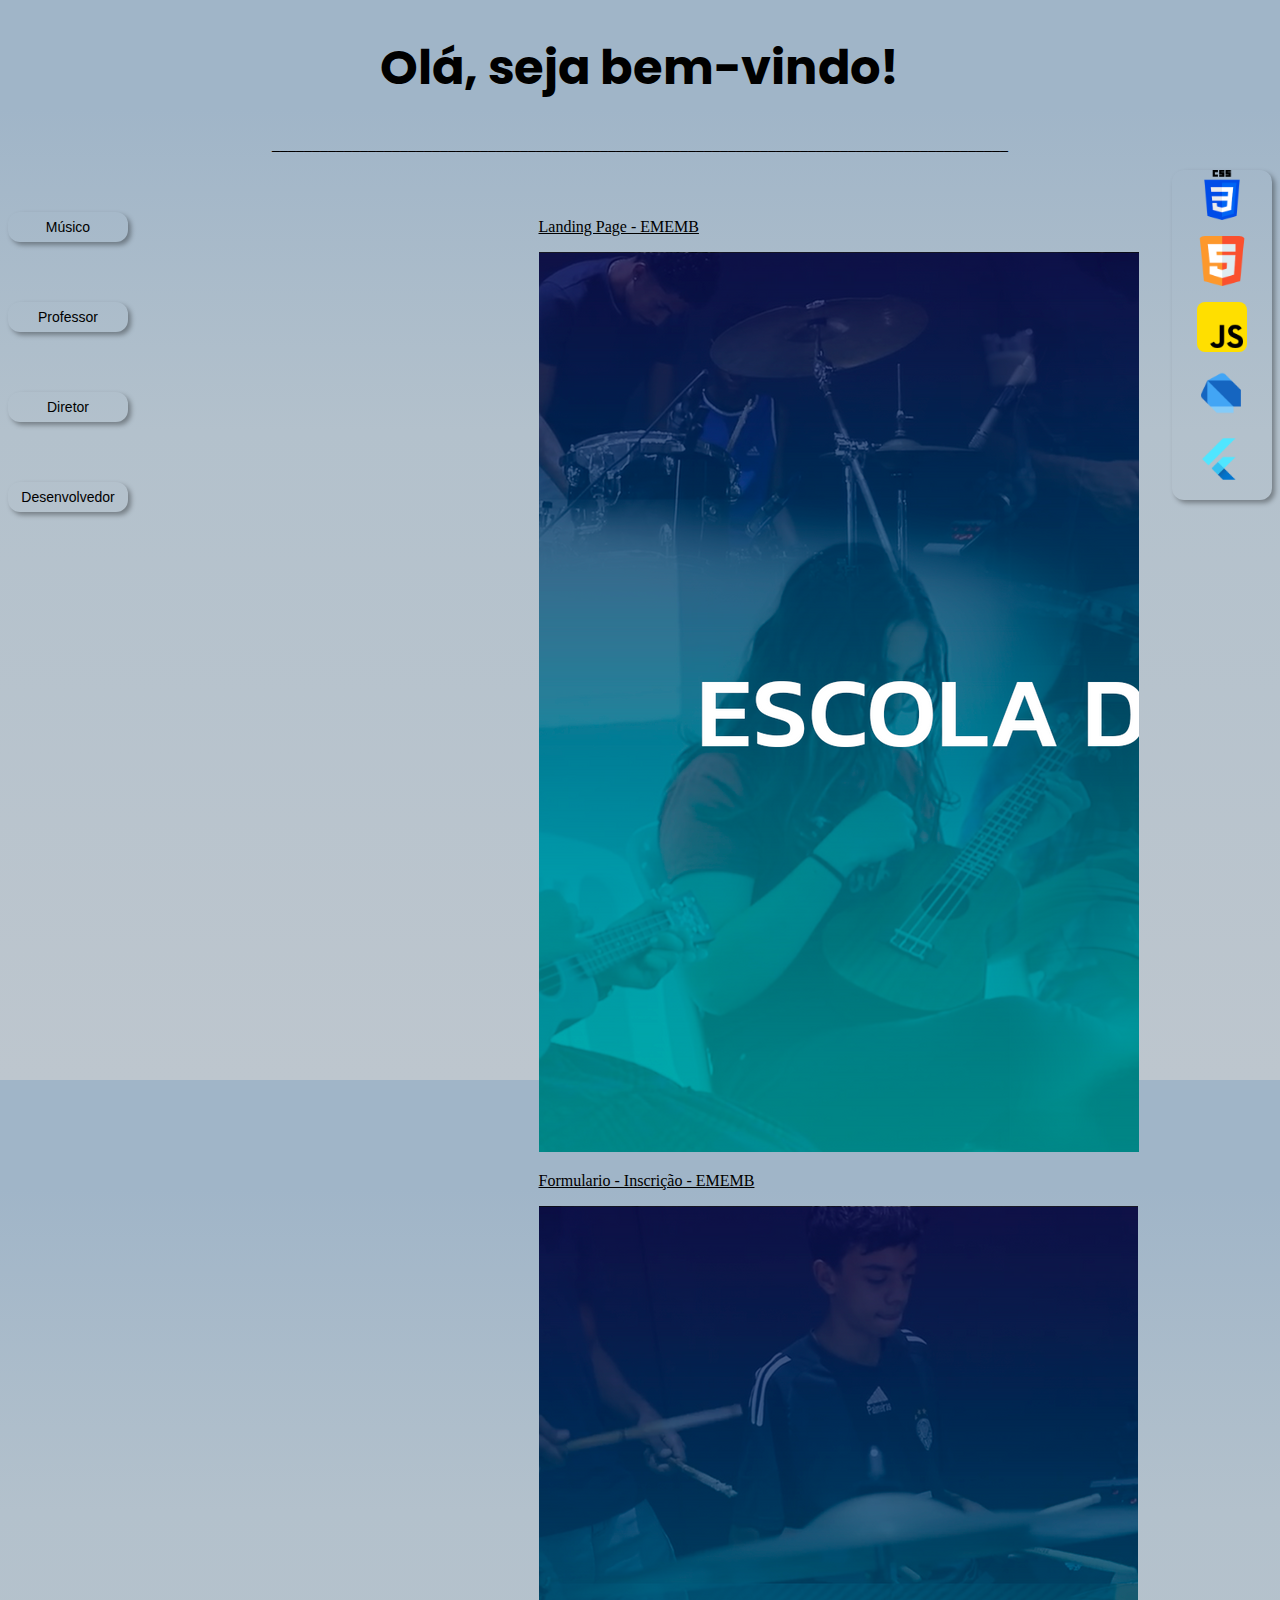
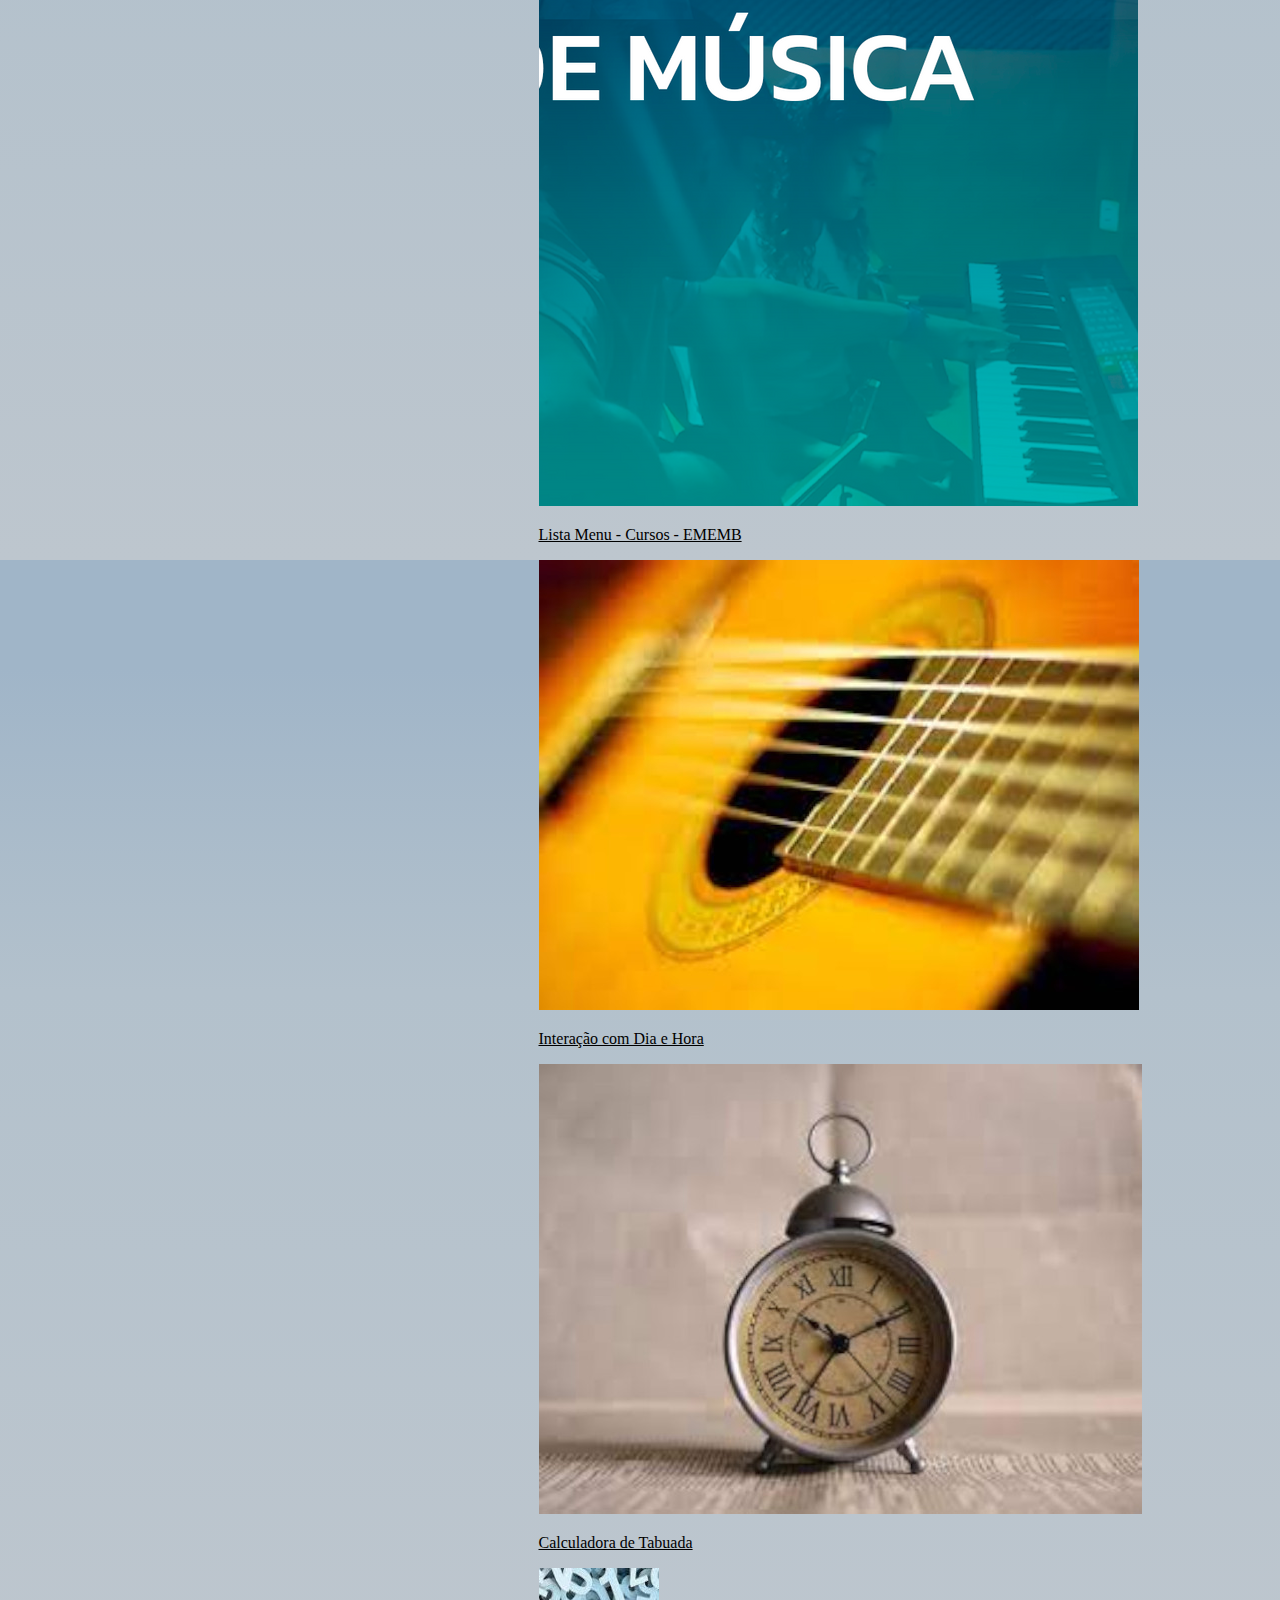
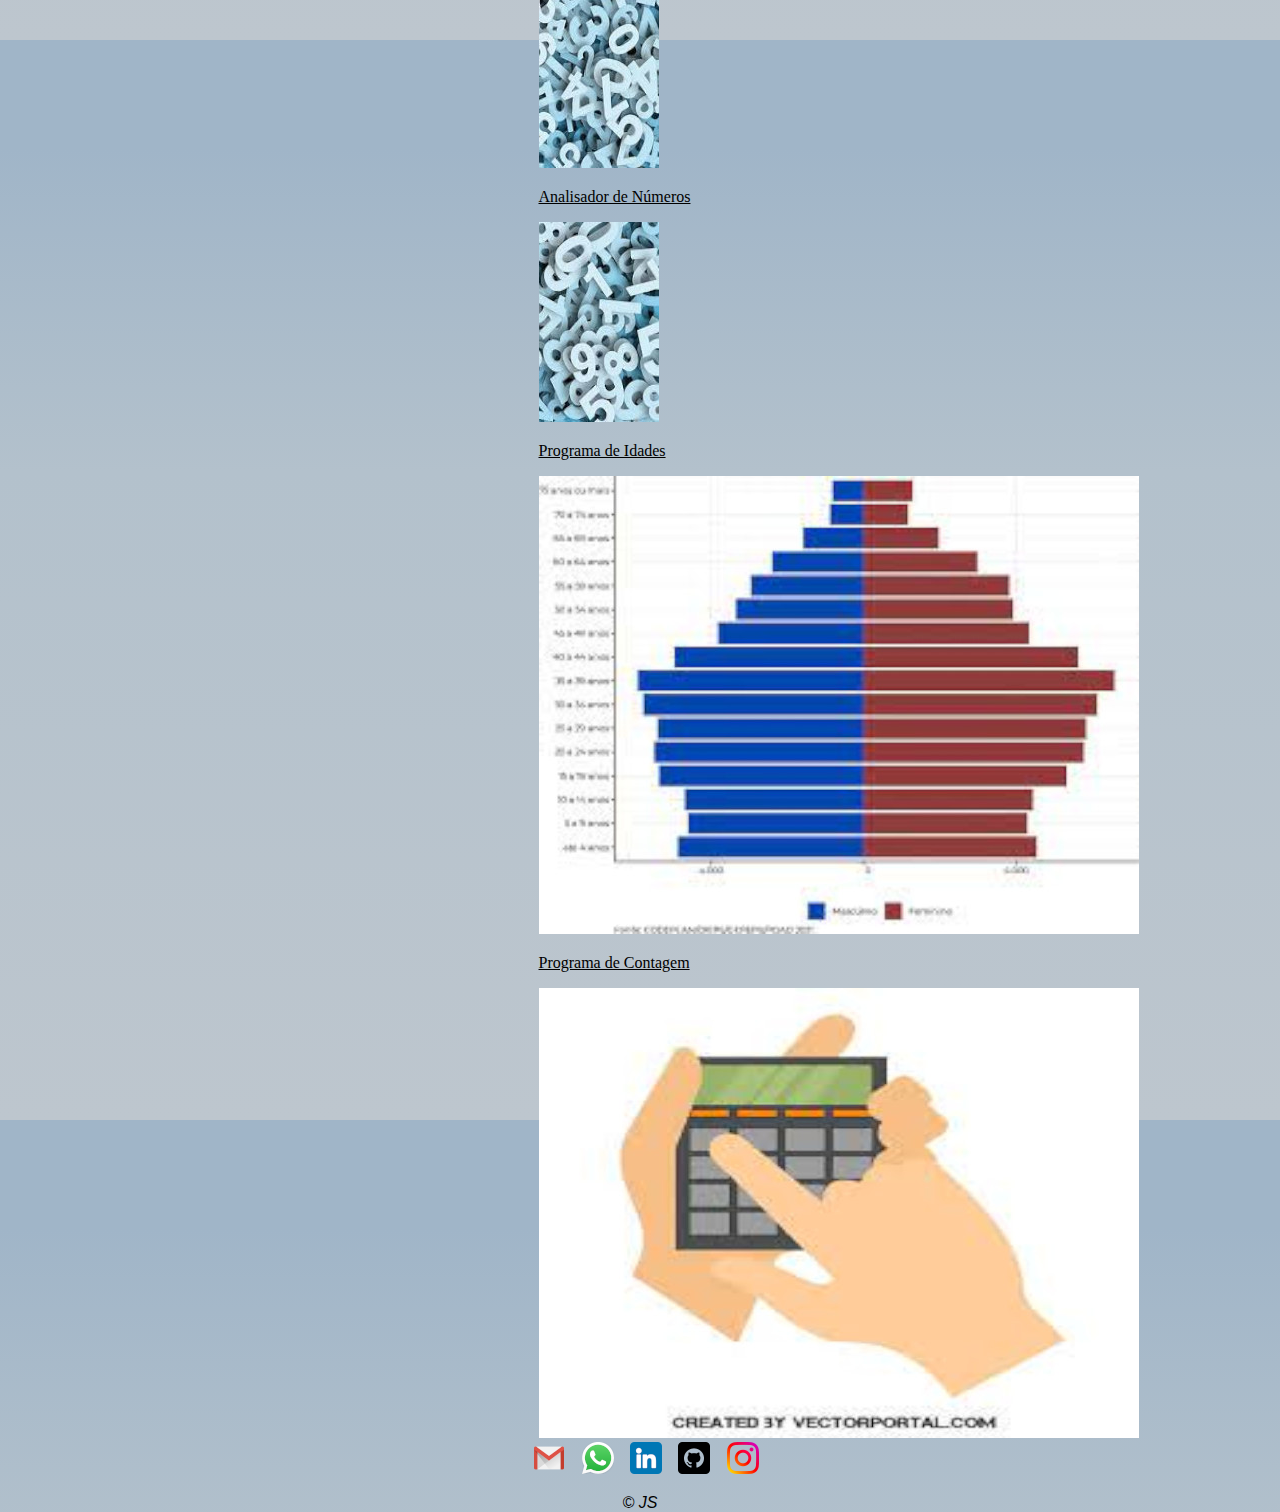
<file: index.html>
<!DOCTYPE html>
<html lang="pt-BR">
<head>
    <meta charset="UTF-8">
    <meta http-equiv="X-UA-Compatible" content="IE=edge">
    <meta name="viewport" content="width=device-width, initial-scale=1.0">
    <link rel="stylesheet" href="style.css">
    <link rel="shortcut icon" href="fotos/js.ico" type="image/x-icon">

    <title>Jorge Soares</title>
</head>
<body>
    <header><h1>Olá, seja bem-vindo!</h1></header>
    <p style="text-align: center;">____________________________________________________________________________________________</p>
    <main>

        
        <!-- essa seção é a esquerda -->
            <section id="coluna">
                <div class="txt" >
                    
                    <input type="button" value="Músico" id="a" onclick="viewa()" onmouseover="entera()">
                       <!-- texto aqui -->
                </div>
                <div id="res1"></div>
                        <!-- </section>
                        <section class="main"> -->
                <div class="txt" id="b">
                    <input type="button" value="Professor" onclick="viewb()">
                </div>
                <div id="res2"></div>
                        <!-- </section>
                        <section class="main"> -->
                <div class="txt" id="c">
                    <input type="button" value="Diretor" onclick="viewc()">
                </div>
                <div id="res3"></div>
                        
                     
                <div class="txt" id="d">
                    <input type="button" value="Desenvolvedor" onclick="viewd()">
                </div>
                <div id="res4"></div>
            </section>
            <!-- essa seção é a do meio -->
            <section id="aparece">
                
                <div id="portfolio">
                   
                        <section id="cubos">
                            <div class="cubinhos1">
                                
                                    <a href="landing page/landingpage.html" target="_blank">
                                        <p class="paragrafo-portfolio"> 
                                            Landing Page - EMEMB</p>
                                            <img class="imagem-portfolio" src="landing page/landingfotos/alunos-l.png" alt="foto de alunos"> 
                                    </a>
                                
                                <a href="landing page/inscricao.html" target="_blank">
                                    <p class="paragrafo-portfolio" >Formulario - Inscrição - EMEMB</p>
                                    <img class="imagem-portfolio" src="landing page/landingfotos/alunos-r.png" alt="foto de alunos">
                                </a>
                            </div>
                            <div class="cubinhos2">
                                <a href="landing page/cursos.html" target="_blank">
                                    <p class="paragrafo-portfolio">Lista Menu - Cursos - EMEMB</p>
                                    <img class="imagem-portfolio" src="fotos/violao.jpeg" alt="">
                                    
                                </a>
                                <a href="dia e hora/diahora.html">
                                    <p class="paragrafo-portfolio">Interação com Dia e Hora</p>
                                    <img class="imagem-portfolio" src="fotos/horas.jpeg" alt="">
                                </a>
                               
                            </div>
                            <div class="cubinhos3">
                                <a href="exercicio tabuada /tabuada.html">
                                    <p class="paragrafo-portfolio">Calculadora de Tabuada</p>
                                    <img class="imagem-portfolio" src="fotos/numeros-l.jpeg" alt="">
                                </a> 
                           
                                <a href="números/numeros.html">
                                    <p class="paragrafo-portfolio">Analisador de Números</p>
                                    <img class="imagem-portfolio" src="fotos/numeros-r.jpeg" alt="">
                                </a>
                            </div>
                            <div class="cubinhos4">
                                <a href="idades/idades.html">
                                    <p class="paragrafo-portfolio">Programa de Idades</p>
                                    <img class="imagem-portfolio-l" src="fotos/idades.jpeg" alt="">
                                </a>
                            
                                <a href="Programa de contagem/conta.html">
                                    <p class="paragrafo-portfolio">Programa de Contagem</p>
                                    <img class="imagem-portfolio-r" src="fotos/calculadora.jpeg" alt="">
                                </a>
                            </div>
                        </section>
                        <!-- <li></li>
                        <li></li> -->
                    <!-- </ul> -->
                </div></div>
                
            </section>
            
                <!-- essa seção é a da direita -->
                            <section id="direita">
                                <div id="tecs">
                                    <a href="https://github.com/jorgesoares2997/Ages_program.js" target="_blank"><img class="lang" src="fotos/css-3.png" alt="css"></a>
                                    <a href="https://github.com/jorgesoares2997/Ages_program.js" target="_blank"><img class="lang" src="fotos/html5.png" alt="html"></a>
                                    <a href="https://github.com/jorgesoares2997/Ages_program.js" target="_blank"><img class="lang" src="fotos/js.png" alt="js"></a>
                                    <a href="https://github.com/jorgesoares2997/exercicios-em-dart" target="_blank"><img class="lang" src="fotos/dart.png" alt="dart"></a>
                                    <a href="https://github.com/jorgesoares2997/Exercicio-Flutter" target="_blank"><img class="lang" src="fotos/flutter.png" alt="flutter"></a>
                                  </div>
                            </section>
                     
           
        
        
    </main>
    
        
</body>

  
      
<footer>
          
          
               <a class="foot" href="mailto:jorgesoares2997@gmail.com" target="_blank"> <img class="contatos" src="fotos/mail.png" alt="gmail"></a>
               <a class="foot" href="https://wa.me/+5581987594291" target="_blank"><img class="contatos" src="fotos/whatsapp.png" alt="whatsapp"></a>
               <a class="foot" href="https://www.linkedin.com/in/jorge-soares-18b667204/" target="_blank"><img class="contatos" src="fotos/linkedin.png" alt="linkedin"></a>
               <a class="foot" href="https://github.com/jorgesoares2997" target="_blank" ><img class="contatos" src="fotos/github.png" alt="github"></a>
               <a class="foot" href="https://www.instagram.com/baixodejorge/" target="_blank"><img class="contatos" src="fotos/instagram.png" alt="instagram"></a>
          
      
    
    <p id="copy">&copy; JS</p>
</footer>
<script src="script.js"></script>
</html>
</file>
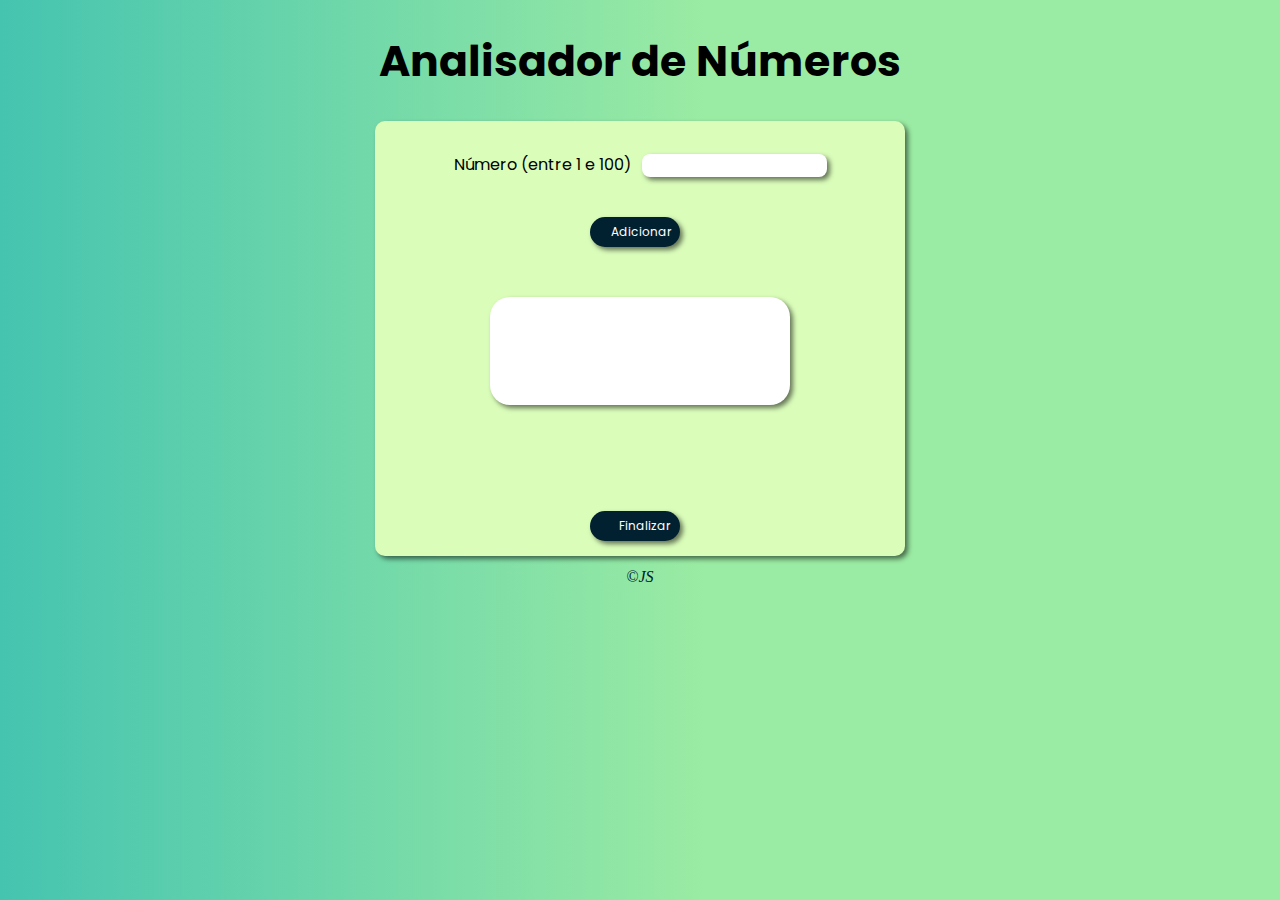
<file: números/index.html>
<!DOCTYPE html>
<html lang="en">
<head>
    <meta charset="UTF-8">
    <meta http-equiv="X-UA-Compatible" content="IE=edge">
    <meta name="viewport" content="width=device-width, initial-scale=1.0">
    <link rel="shortcut icon" href="fotoseicones/js.ico" type="image/x-icon">
    <link rel="stylesheet" href="style.css">
    <title>Analisador de Numeros </title>

</head>
<body>
    <header>
        <h1>
            Analisador de Números
        </h1>
    </header>
    <section>
        <div>
            Número (entre 1 e 100)
            <input type="number" name="fnum" id="fnum">
            <input type="button" value="Adicionar" onclick="adicionar ()" id="botao">
            <br><br><select name="flist" id="flist" size="6"></select>
            <div id="res">
            
            </div>
            <br><input type="button" value="  Finalizar" onclick="finalizar()" id="botao">
        </div>
        <!-- <div id="res">
            
        </div> -->
    </section>
    
</body>
<script src="script.js"></script>
<footer>
    &copy;JS
</footer>
</html>
</file>
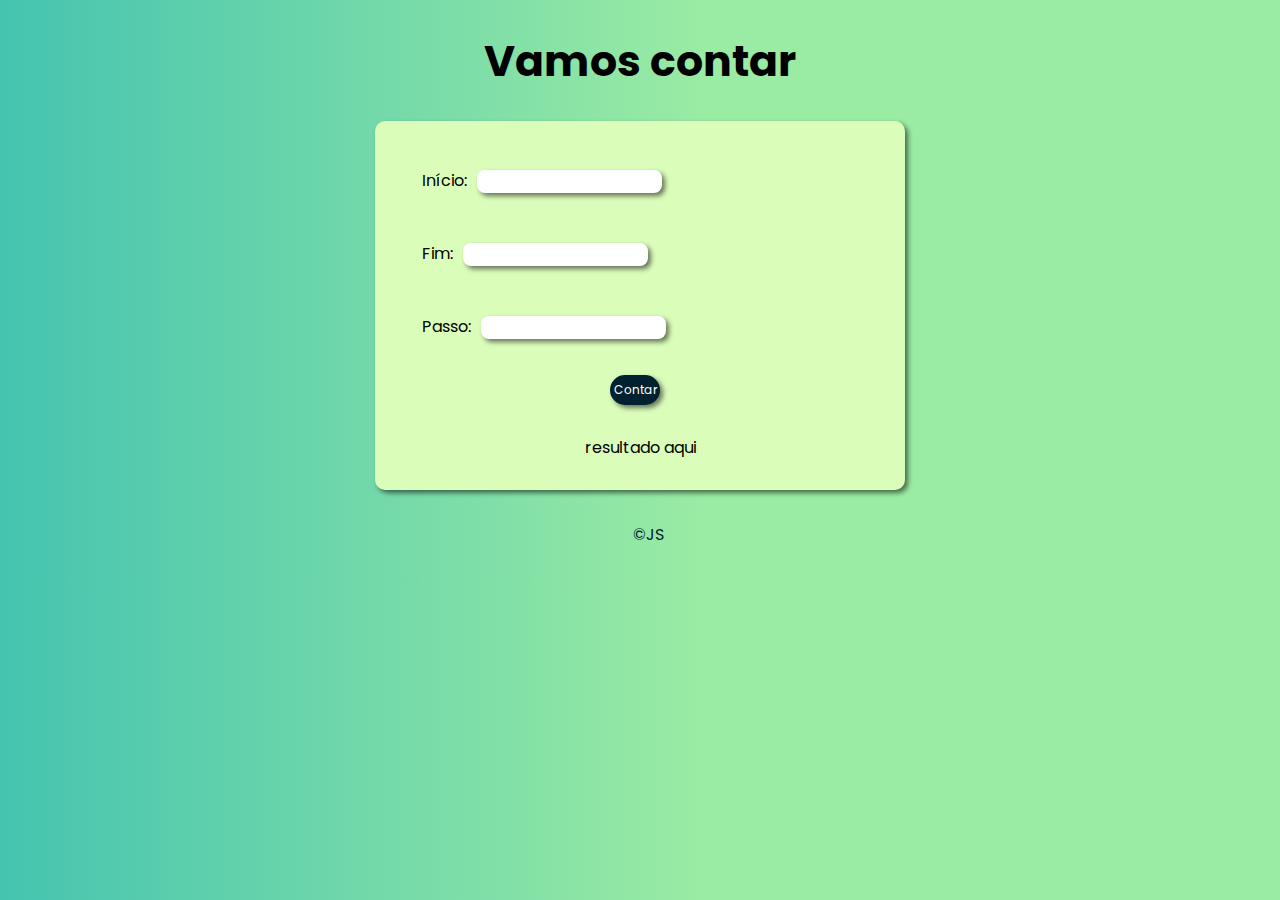
<file: Programa de contagem/index.html>
<!DOCTYPE html>
<html lang="en">
<head>
    <meta charset="UTF-8">
    <meta http-equiv="X-UA-Compatible" content="IE=edge">
    <meta name="viewport" content="width=device-width, initial-scale=1.0">
    <link rel="shortcut icon" href="fotoseicones/js.ico" type="image/x-icon">
    <link rel="stylesheet" href="style.css">
    <title>Exercicio while</title>

</head>
<body>
    <header>
        <h1>
            Vamos contar
        </h1>
    </header>
    <section>
        <div>
            <p>Início:
                <input type="number" name="inicio" id="inicio">  
            </p>      
            <p>Fim:
                <input type="number" name="fim" id="fim">
            </p>    
            <p>Passo:
               <input type="number" name="passo" id="passo">
            </p>
        <div>       
               <input type="button" value="Contar" onclick="contar()" id="botao">
        </div>
        </div>
        <div id="res">
                resultado aqui
        </div>
    </section>
    
</body>
<script src="script.js"></script>
<footer>
    <p>&copy;JS</p>
</footer>
</html>
</file>
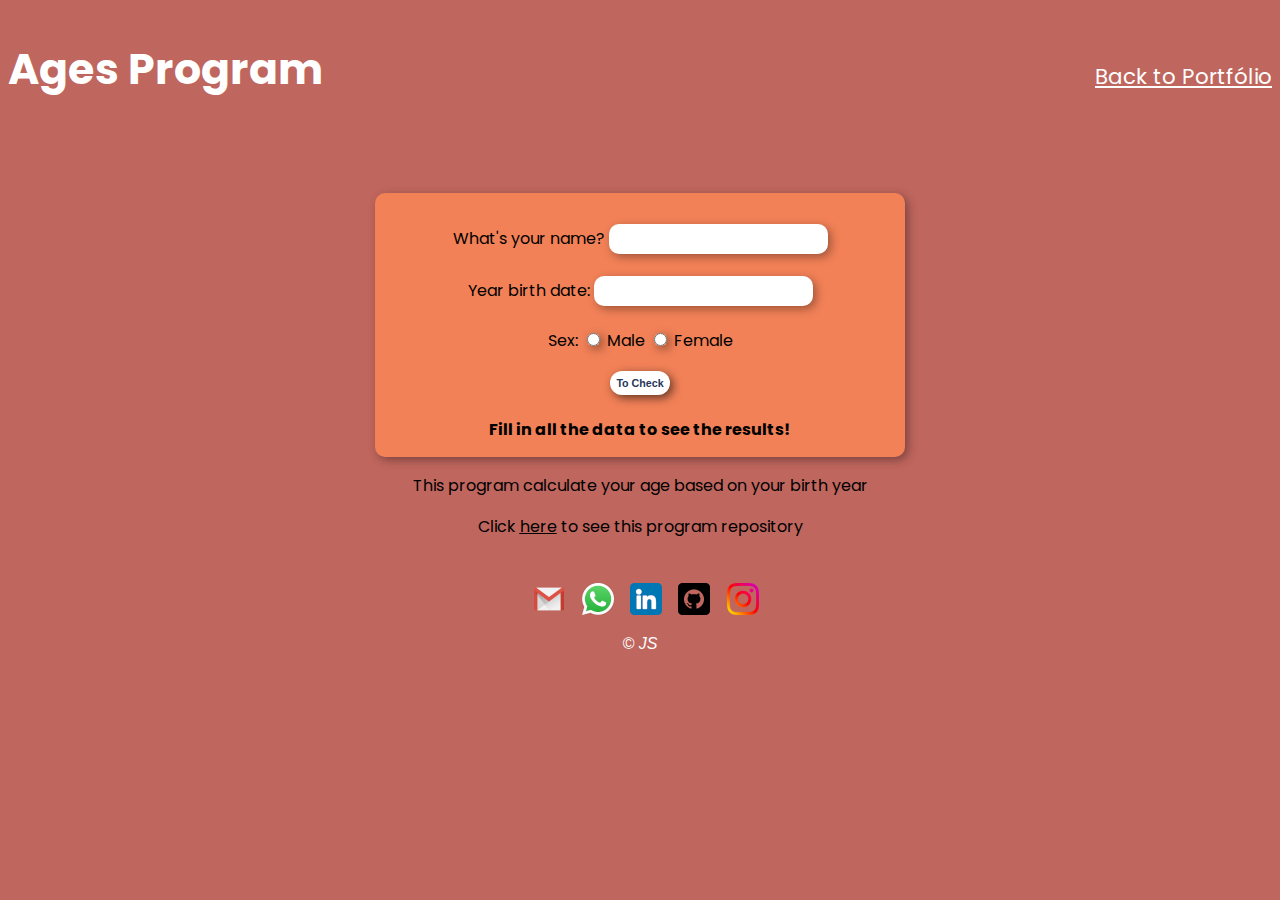
<file: idades.html>
<!DOCTYPE html>
<html lang="pt-br">
<head>
    <meta charset="UTF-8">
    <meta http-equiv="X-UA-Compatible" content="IE=edge">
    <meta name="viewport" content="width=device-width, initial-scale=1.0">
    <title>Ages Program</title>
    <link rel="stylesheet" href="idades.css">
    <link rel="shortcut icon" href="fotos/js.ico" type="image/x-icon">
</head>
<body>
    <header>
        <div>
            <h1>Ages Program</h1>
        </div>
        <a href="index.html">
            <div>Back to Portfólio</div>
        </a>
    </header>
    <section>
         
          
        
        <div>
            <p>What's your name?
               <input type="text" name="nome" id="nome">
            </p>
            <p>Year birth date:
                <input type="number" name="txtano" id="txtano" min="0">
            </p>
        <p>Sex:
        <!-- o nome dos dois radios tem que ser iguais, se não eu vou poder clicar nos dois -->
            <input type="radio" name="radsex" id="masc">
                <label for="masc">Male</label>
            <input type="radio" name="radsex" id="fem">
                <label for="fem">Female</label>
        </p>
        <p>
            <input type="button" value="To Check" onclick="verificar()" id="botao">
        </p>
</div>
        <div id="res">
            Fill in all the data to see the results!
        </div>
    </section>
    <p style="text-align: center;">This program calculate your age based on your birth year</p>
    <p style="text-align: center;">Click <a href="https://github.com/jorgesoares2997/projeto-protfolio"><ins>here</ins></a> to see this program repository</p>
    <footer>
        
        <a class="foot" href="mailto:jorgesoares2997@gmail.com" target="_blank"> <img class="contatos" src="../fotos/mail.png" alt="gmail"></a>
    <a class="foot" href="https://wa.me/+5581987594291" target="_blank"><img class="contatos" src="../fotos/whatsapp.png" alt="whatsapp"></a>
    <a class="foot" href="https://www.linkedin.com/in/jorge-soares-18b667204/" target="_blank"><img class="contatos" src="../fotos/linkedin.png" alt="linkedin"></a>
    <a class="foot" href="https://github.com/jorgesoares2997" target="_blank" ><img class="contatos" src="../fotos/github.png" alt="github"></a>
    <a class="foot" href="https://www.instagram.com/baixodejorge/" target="_blank"><img class="contatos" src="../fotos/instagram.png" alt="instagram"></a>



<p id="copy">&copy; JS</p>

    </footer>
    <script src="idades.js"></script>
</body>
</html>
</file>
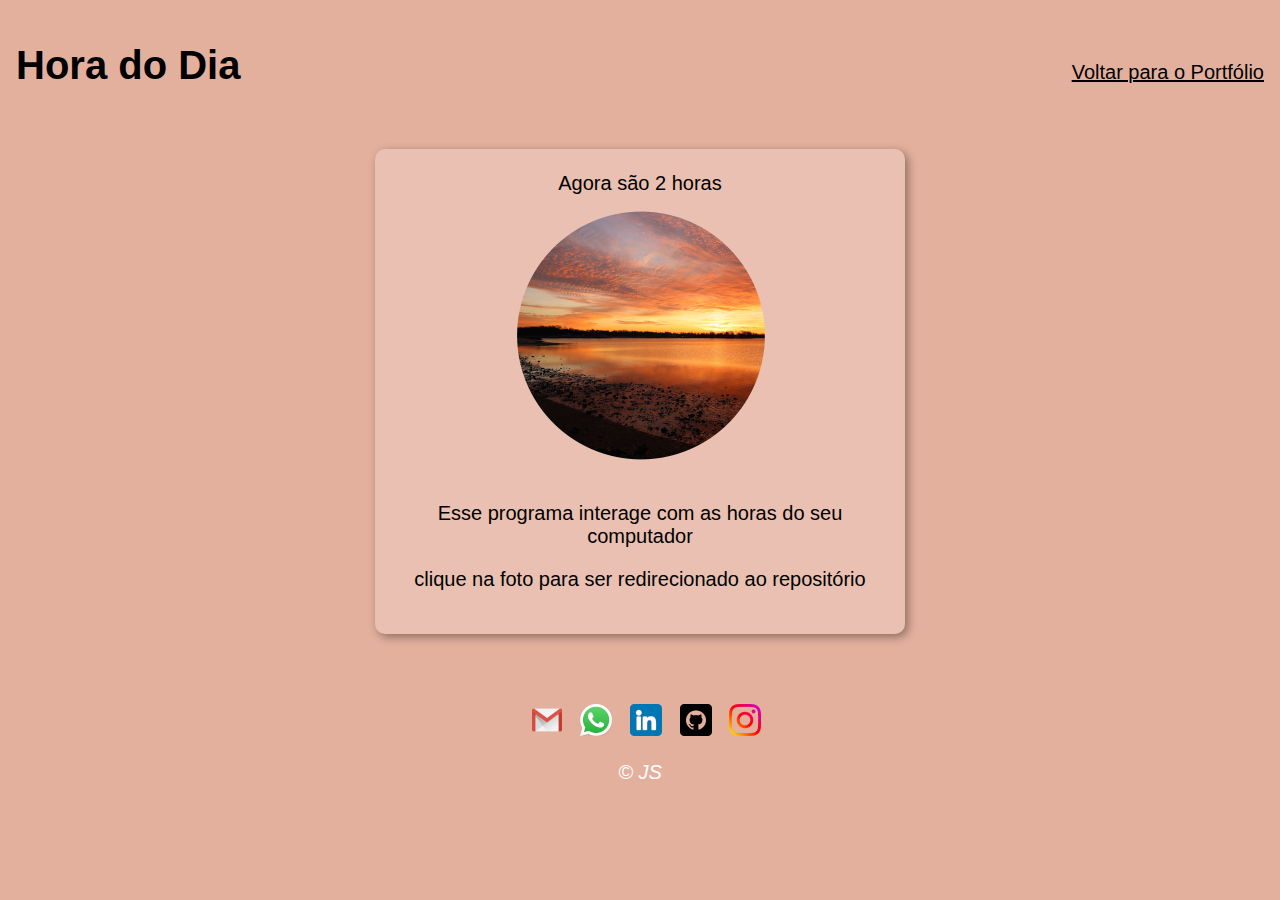
<file: dia e hora/diahora.html>
<!DOCTYPE html>
<html lang="pt-BR">
<head>
    <meta charset="UTF-8">
    <meta http-equiv="X-UA-Compatible" content="IE=edge">
    <meta name="viewport" content="width=device-width, initial-scale=1.0">
    <link rel="stylesheet" href="diahora.css">
    <link rel="shortcut icon" href='fotos/js.ico' type="image/x-icon">
    <title>Hora do Dia</title>
</head>
<body onload="carregar()">
    <header>
        <div>
            <h1>Hora do Dia</h1>
        </div>
        <a href="../index.html">
            <div>Voltar para o Portfólio</div>
        </a>
    </header>
    <main>
        <section>
            <div id="msg">
                aqui vai aparecer a mensagem...
            </div>
            <div id="foto">
                <a href="https://github.com/jorgesoares2997/projeto-protfolio/tree/master/dia%20e%20hora"><img id="imagem" src="fotos/manha.png" alt="foto manha"></a>
            </div>
            <div><p>Esse programa interage com as horas do seu computador</p>
            <p>clique na foto para ser redirecionado ao repositório</p></div>
        </section>
    </main>
    <footer>
        <a class="foot" href="mailto:jorgesoares2997@gmail.com" target="_blank"> <img class="contatos" src="../landing page/landingfotos/mail.png" alt="gmail"></a>
        <a class="foot" href="https://wa.me/+5581987594291" target="_blank"><img class="contatos" src="../landing page/landingfotos/whatsapp.png" alt="whatsapp"></a>
        <a class="foot" href="https://www.linkedin.com/in/jorge-soares-18b667204/" target="_blank"><img class="contatos" src="../landing page/landingfotos/linkedin.png" alt="linkedin"></a>
        <a class="foot" href="https://github.com/jorgesoares2997" target="_blank" ><img class="contatos" src="../landing page/landingfotos/github.png" alt="github"></a>
        <a class="foot" href="https://www.instagram.com/baixodejorge/" target="_blank"><img class="contatos" src="../landing page/landingfotos/instagram.png" alt="instagram"></a>
   

 <p>&copy; JS</p></footer>
    </footer>
    <script src=" diahora.js"></script>
</body>
</html>
</file>
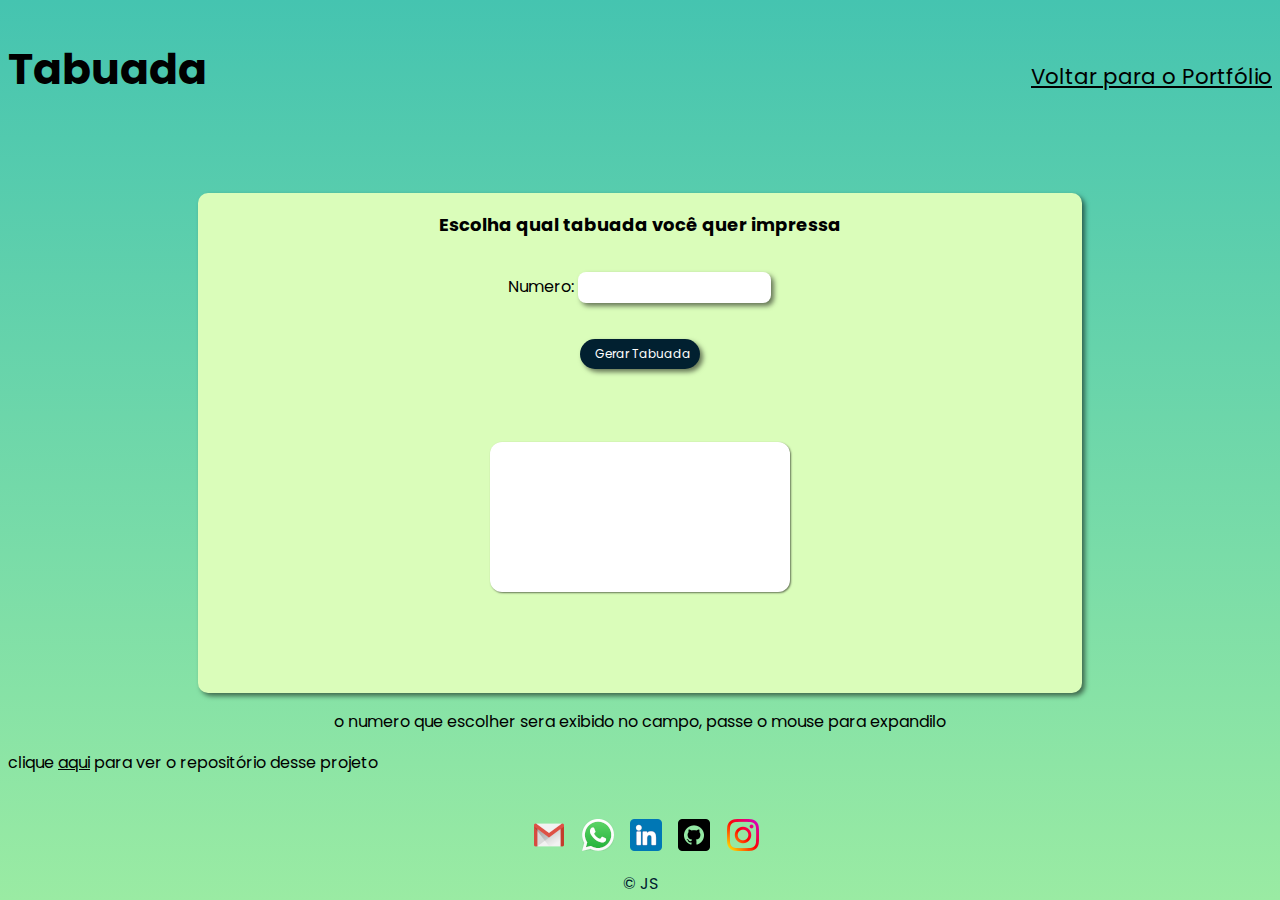
<file: exercicio tabuada /tabuada.html>
<!DOCTYPE html>
<html lang="en">
<head>
    <meta charset="UTF-8">
    <meta http-equiv="X-UA-Compatible" content="IE=edge">
    <meta name="viewport" content="width=device-width, initial-scale=1.0">
    <link rel="shortcut icon" href="fotoseicones/js.ico" type="image/x-icon">
    <link rel="stylesheet" href="tabuada.css">
    <title>Exercicio Tabuada</title>

</head>
<body>
    <header>
        <div>
            <h1>Tabuada</h1>
        </div>
        <a href="../index.html">
            <div>Voltar para o Portfólio</div>
        </a>
    </header>
    <main>
        <section>
            <div>
                <p style="font:bold 18px 'poppins';">Escolha qual tabuada você quer impressa</p>
            </div>
            <div>
                <p>Numero:
                    <input type="number" name="num" id="num">
                </p>
        
                  
            </div>
            <input type="button" value="Gerar Tabuada" onclick="tabuada()" id="botao">
            <div>
                    <select name="tabuada" id="seltab" size="10">
        
                    </select>
            </div>
            
        </section>
    </main>
    <p style="text-align: center;">o numero que escolher sera exibido no campo, passe o mouse para expandilo</p>
    <p>clique <a href=""><ins>aqui</ins></a> para ver o repositório desse projeto</p>
</body>
<script src="tabuada.js"></script>
<footer>
    <a class="foot" href="mailto:jorgesoares2997@gmail.com" target="_blank"> <img class="contatos" src="../fotos/mail.png" alt="gmail"></a>
    <a class="foot" href="https://wa.me/+5581987594291" target="_blank"><img class="contatos" src="../fotos/whatsapp.png" alt="whatsapp"></a>
    <a class="foot" href="https://www.linkedin.com/in/jorge-soares-18b667204/" target="_blank"><img class="contatos" src="../fotos/linkedin.png" alt="linkedin"></a>
    <a class="foot" href="https://github.com/jorgesoares2997" target="_blank" ><img class="contatos" src="../fotos/github.png" alt="github"></a>
    <a class="foot" href="https://www.instagram.com/baixodejorge/" target="_blank"><img class="contatos" src="../fotos/instagram.png" alt="instagram"></a>



<p id="copy">&copy; JS</p>
</footer>
</html>
</file>
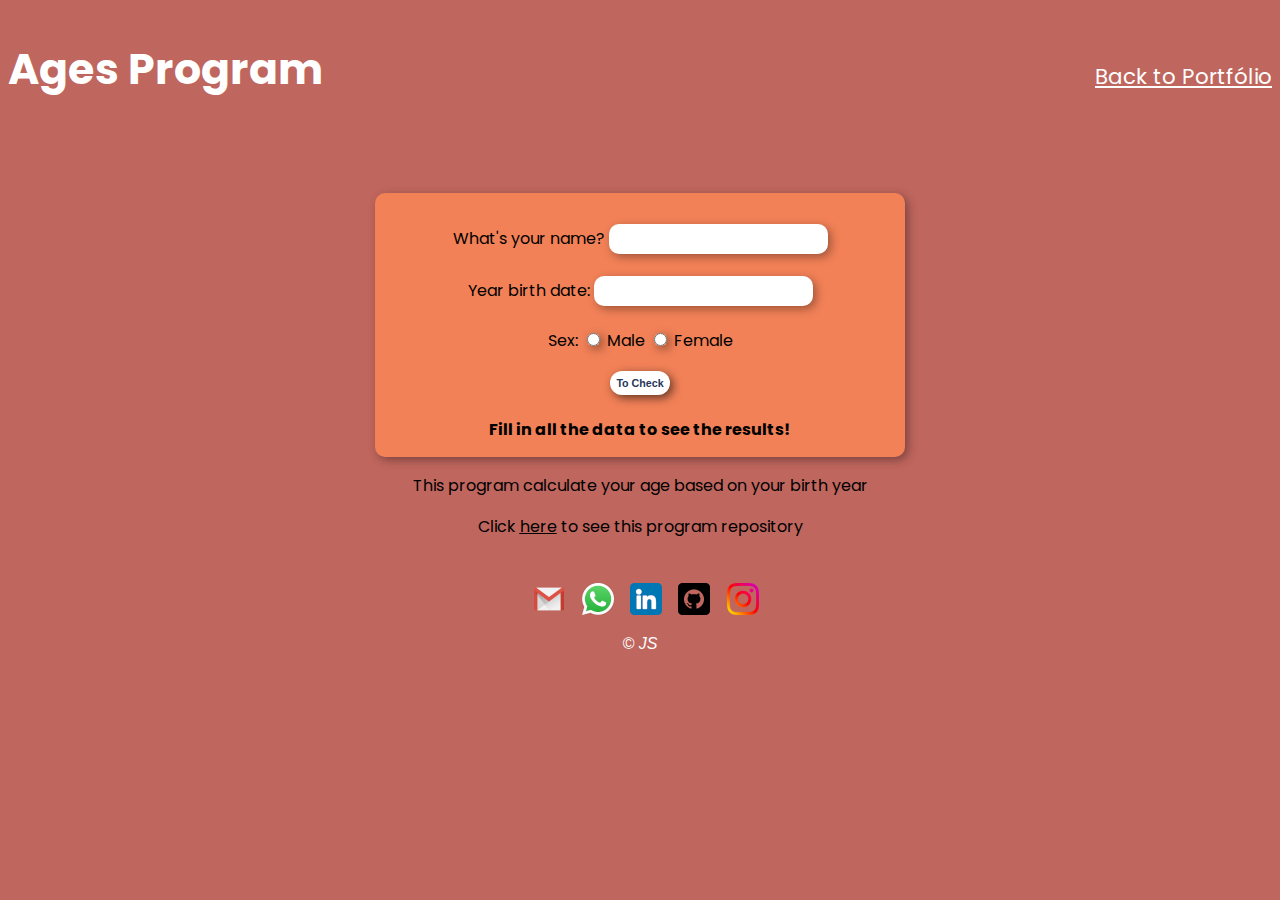
<file: idades/idades.html>
<!DOCTYPE html>
<html lang="pt-br">
<head>
    <meta charset="UTF-8">
    <meta http-equiv="X-UA-Compatible" content="IE=edge">
    <meta name="viewport" content="width=device-width, initial-scale=1.0">
    <title>Ages Program</title>
    <link rel="stylesheet" href="idades.css">
    <link rel="shortcut icon" href="fotos/js.ico" type="image/x-icon">
</head>
<body>
    <header>
        <div>
            <h1>Ages Program</h1>
        </div>
        <a href="../index.html">
            <div>Back to Portfólio</div>
        </a>
    </header>
    <section>
         
          
        
        <div>
            <p>What's your name?
               <input type="text" name="nome" id="nome">
            </p>
            <p>Year birth date:
                <input type="number" name="txtano" id="txtano" min="0">
            </p>
        <p>Sex:
        <!-- o nome dos dois radios tem que ser iguais, se não eu vou poder clicar nos dois -->
            <input type="radio" name="radsex" id="masc">
                <label for="masc">Male</label>
            <input type="radio" name="radsex" id="fem">
                <label for="fem">Female</label>
        </p>
        <p>
            <input type="button" value="To Check" onclick="verificar()" id="botao">
        </p>
</div>
        <div id="res">
            Fill in all the data to see the results!
        </div>
    </section>
    <p style="text-align: center;">This program calculate your age based on your birth year</p>
    <p style="text-align: center;">Click <a href="https://github.com/jorgesoares2997/portfolio/tree/master/idades"><ins>here</ins></a> to see this program repository</p>
    <footer>
        
        <a class="foot" href="mailto:jorgesoares2997@gmail.com" target="_blank"> <img class="contatos" src="../fotos/mail.png" alt="gmail"></a>
    <a class="foot" href="https://wa.me/+5581987594291" target="_blank"><img class="contatos" src="../fotos/whatsapp.png" alt="whatsapp"></a>
    <a class="foot" href="https://www.linkedin.com/in/jorge-soares-18b667204/" target="_blank"><img class="contatos" src="../fotos/linkedin.png" alt="linkedin"></a>
    <a class="foot" href="https://github.com/jorgesoares2997" target="_blank" ><img class="contatos" src="../fotos/github.png" alt="github"></a>
    <a class="foot" href="https://www.instagram.com/baixodejorge/" target="_blank"><img class="contatos" src="../fotos/instagram.png" alt="instagram"></a>



<p id="copy">&copy; JS</p>

    </footer>
    <script src="idades.js"></script>
</body>
</html>
</file>
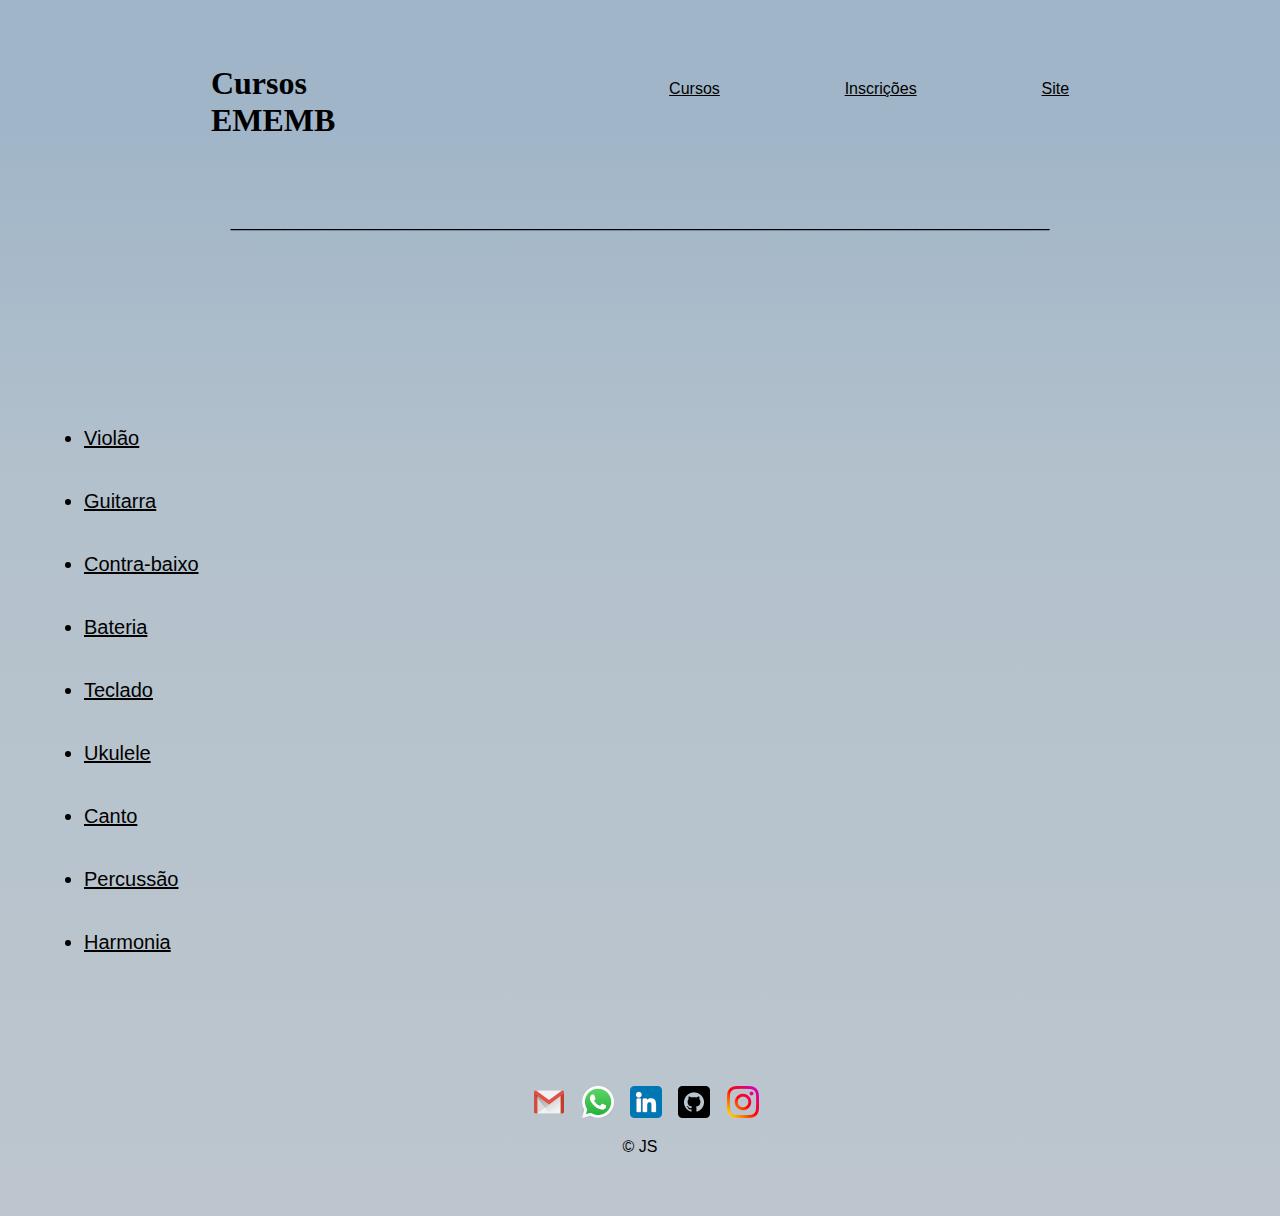
<file: landing page/cursos.html>
<!DOCTYPE html>
<html lang="pt-br">
<head>
    <meta charset="UTF-8">
    <meta http-equiv="X-UA-Compatible" content="IE=edge">
    <meta name="viewport" content="width=device-width, initial-scale=1.0">
    <link rel="stylesheet" href="landingpage.css">
    <link rel="shortcut icon" href="landingfotos/favicon-3.ico" type="image/x-icon">
    <title>Cursos</title>
</head>
<body>
    
    <header>
        <div id="cabeca">
        
        
        
            <h1>Cursos <br>EMEMB</h1>
        
        </div>
        <div id="links-cabeca">
        <a href="cursos.html" target="_blank" rel="next">
            <p>Cursos</p>
        </a>
        <a href="inscricao.html" target="_blank" rel="next">
            <p>Inscrições</p>
        </a>
        <a href="https://keepo.io/ibpmusica/" target="_blank">
            <p>Site</p>
        </a>
        </div>
    </header>
    <p style="text-align: center;">____________________________________________________________________________________________</p>
    <main id="cursos">
        
            <ul>    
                <a href="https://docs.google.com/forms/d/1hg4jUfYifIc2mk6HWfjxW6TLImMcOXqTpbHg737BCyQ/edit"target="_blank" rel="external">
                    <li>Violão</li>
                </a>
                <a href="https://docs.google.com/forms/d/1iDeHfVYX86J8fL9khjN6l1hmwMF3F8Zrn40brL4Gu34/edit"target="_blank" rel="external">
                    <li>Guitarra</li>
                </a>
                <a href="https://docs.google.com/forms/d/1JA-VCx3AGHGhRsdK3mPB73Rf0YpyuM_lXpEaGkxvfuc/edit"target="_blank" rel="external">
                    <li>Contra-baixo</li>
                </a>
                <a href="https://docs.google.com/forms/d/1B-Nfn-8g-H-OWBXuahg4sIaMmJNq87xFvwJAUAFYr_I/edit"target="_blank" rel="external">
                    <li>Bateria</li>
                </a>
                <a href="https://docs.google.com/forms/d/1euaTTPyXly-mCgi-rPg58JfHLUsNPe_nsM1vv6sTdu0/edit"target="_blank" rel="external">
                    <li>Teclado</li>
                </a>
                <a href="https://docs.google.com/forms/d/1Tv3dRNekb3A1nv_72Tgr7eCybbgPLauPBvxGR6tkjFA/edit"target="_blank" rel="external">
                    <li>Ukulele</li>
                </a>
                <a href="https://docs.google.com/forms/d/1zMvaL4QxpSOZ0kyBJQb5VYnEhU5goskGgP4de6REx0s/edit" target="_blank" rel="external">
                    <li>Canto</li>
                </a>
                <a href="https://docs.google.com/forms/d/1RENsxIb3L-uvGi4PoykICegRHZLZzyPoVt7_eGvQ2gQ/edit"target="_blank" rel="external">
                    <li>Percussão</li>
                </a>
                <a href="https://docs.google.com/forms/d/1y0jtoh8UAk9dKtxNxNR79fyCgBaahwN-tju3WQGcxbw/edit"target="_blank" rel="external">
                    <li>Harmonia</li>
                </a>
            </ul>
       






    </main>
    <footer>
        <a class="foot" href="mailto:jorgesoares2997@gmail.com" target="_self"> <img class="contatos" src="landingfotos/mail.png" alt="gmail"></a>
           <a class="foot" href="https://wa.me/+5581987594291" target="_self"><img class="contatos" src="landingfotos/whatsapp.png" alt="whatsapp"></a>
           <a class="foot" href="https://www.linkedin.com/in/jorge-soares-18b667204/" target="_self"><img class="contatos" src="landingfotos/linkedin.png" alt="linkedin"></a>
           <a class="foot" href="https://github.com/jorgesoares2997" target="_self" ><img class="contatos" src="landingfotos/github.png" alt="github"></a>
           <a class="foot" href="https://www.instagram.com/baixodejorge/" target="_self"><img class="contatos" src="landingfotos/instagram.png" alt="instagram"></a>
      
   
    <p>&copy; JS</p></footer>
</body>
</html>
</file>
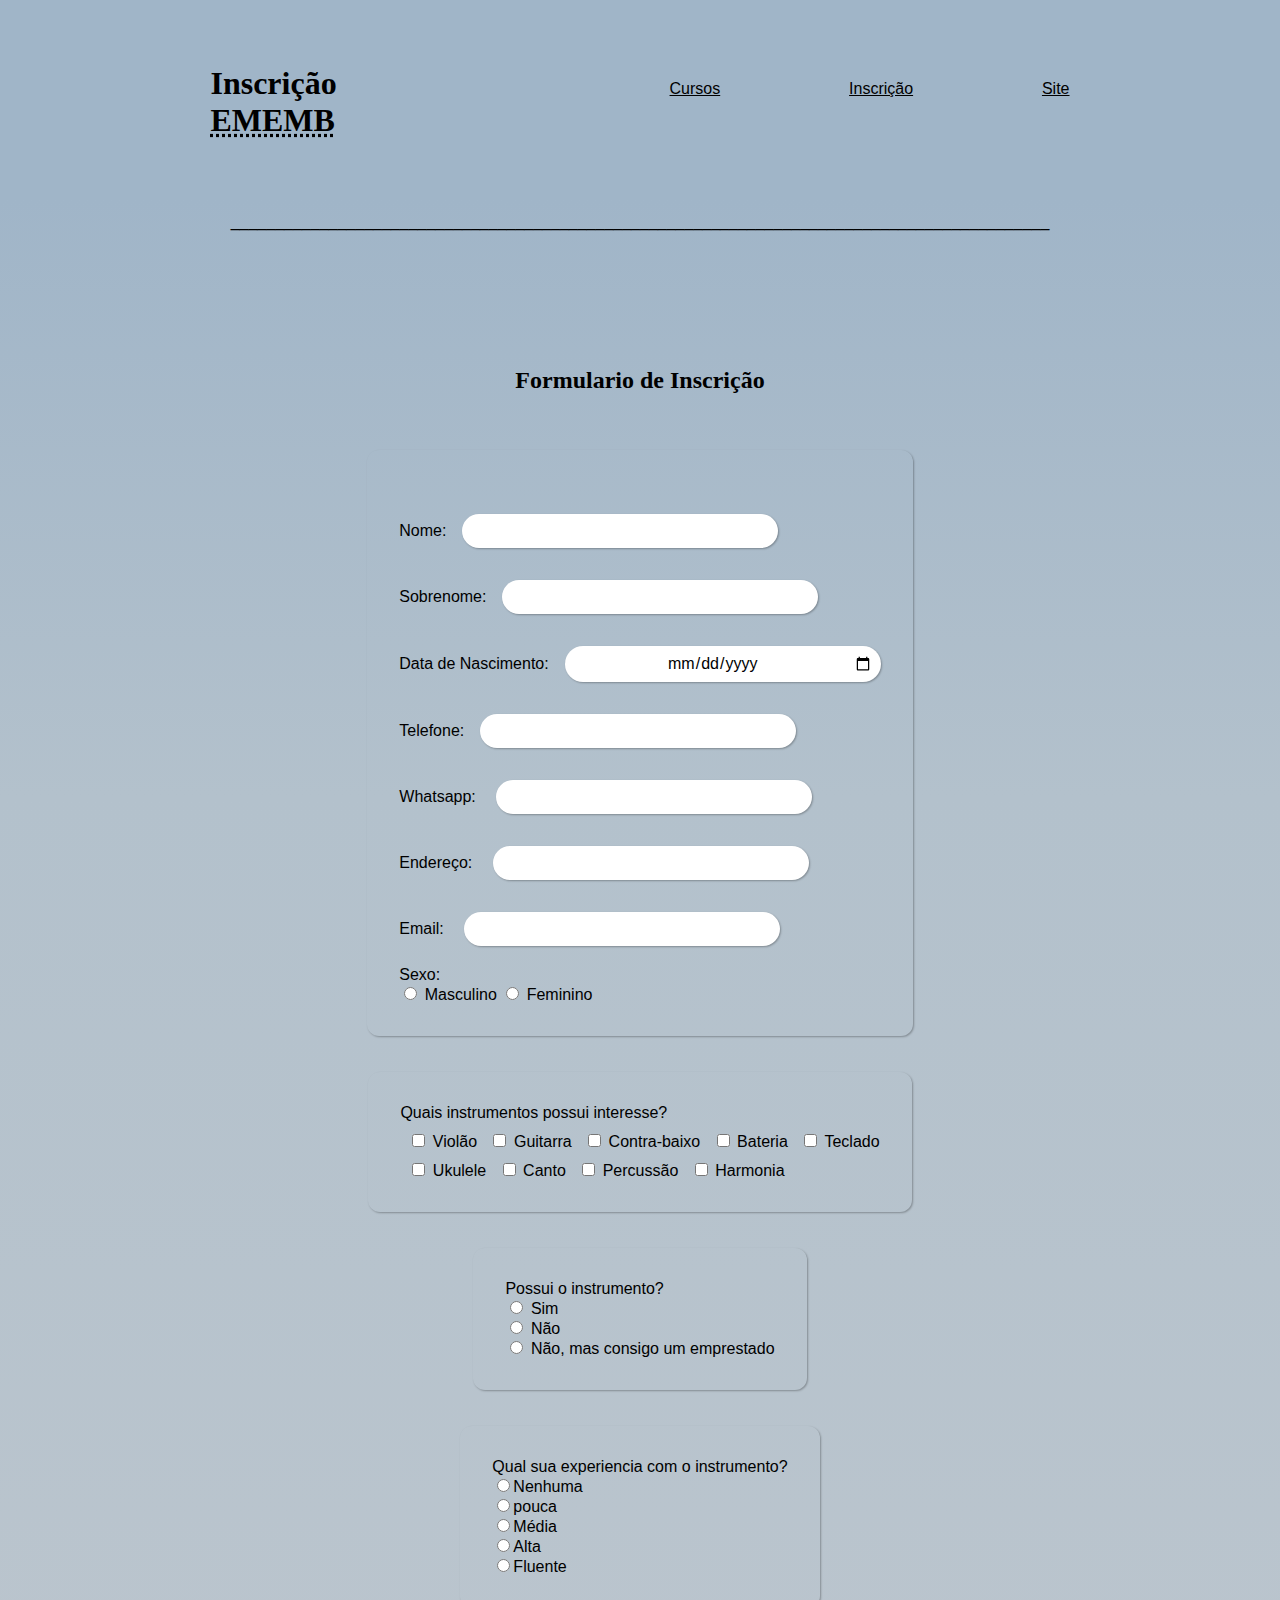
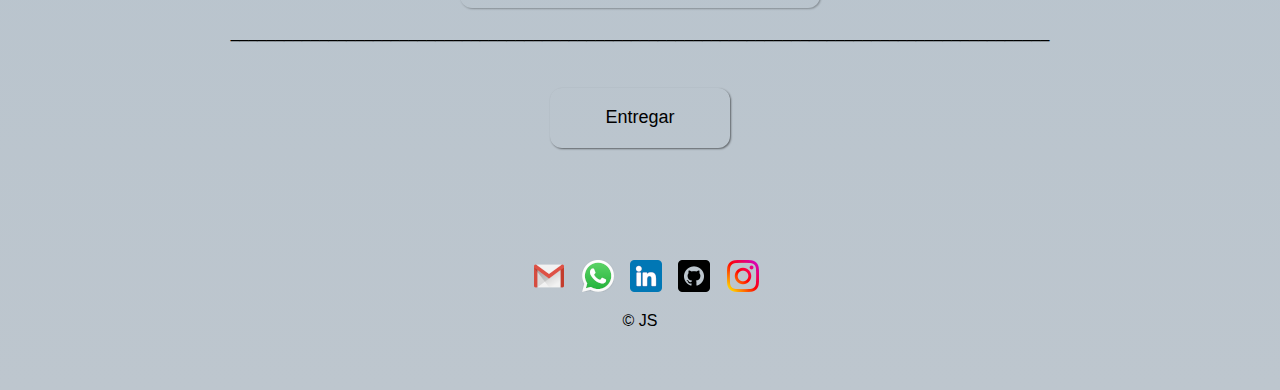
<file: landing page/Inscricao.html>
<!DOCTYPE html>
<html lang="en">
<head>
    <meta charset="UTF-8">
    <meta http-equiv="X-UA-Compatible" content="IE=edge">
    <meta name="viewport" content="width=device-width, initial-scale=1.0">
    <link rel="stylesheet" href="landingpage.css">
    <link rel="shortcut icon" href="landingfotos/favicon-3.ico" type="image/x-icon">
    <title>Inscrição</title>
</head>
<body>
    <header>
        <div id="cabeca">
           
            
                
            <h1>Inscrição<br><abbr title="Escola de Música Elias Mendes Barbosa">EMEMB</abbr></h1>
        
   </div>
    <div id="links-cabeca">
        <a href="cursos.html" target="_blank" rel="next">
            <p>Cursos</p>
        </a>
        <a href="inscricoes.html" target="_blank" rel="next">
            <p>Inscrição</p>
        </a>
        <a href="https://keepo.io/ibpmusica/" target="_blank">
            <p>Site</p>
        </a>
    </div>
    </header>
    <p style="text-align: center;">____________________________________________________________________________________________</p>
    <main id="main-cursos">
        <h2>Formulario de Inscrição</h2>
        <div class="formulario">
            <div class="main-inputs">
              Nome:<input type="text" class="form" id="nome"></div>
                <div class="main-inputs">
                  Sobrenome:<input type="text"class="form" id="sobrenome">
            </div>
            <div class="main-inputs">
                Data de Nascimento:<input type="date"class="form" id="data">
            </div>
            <div class="main-inputs">
                Telefone:<input type="tel"class="form" id="tel">
             </div>
                <div class="main-inputs">
                  Whatsapp: <input type="tel" class="form" id="whats">
            </div>
            <div class="main-inputs">
                Endereço: <input type="text"class="form" id="end">  
                </div>
                <div class="main-inputs">
                Email: <input type="email" class="form" id="email">
            </div>
            <div class="main-inputs">
                Sexo:
                <br>
                 <input  type="radio" name="sex" id="sex"> Masculino
                <input type="radio" name="sex" id="sex"> Feminino
            </div>
        </div>
         <div class="formulario">
            Quais instrumentos possui interesse?<br>

            <input class="input-instrumentos" type="checkbox" name="ins" id="Violão"> Violão
            <input class="input-instrumentos"type="checkbox" name="ins" id="guitarra"> Guitarra
            <input class="input-instrumentos"type="checkbox" name="ins" id="contrabaixo"> Contra-baixo
            <input class="input-instrumentos"type="checkbox" name="ins" id="bateria"> Bateria
            <input class="input-instrumentos"type="checkbox" name="ins" id="teclado"> Teclado
            <br>
            <input class="input-instrumentos"type="checkbox" name="ins" id="ukulele"> Ukulele
            <input class="input-instrumentos"type="checkbox" name="ins" id="canto"> Canto
            <input class="input-instrumentos"type="checkbox" name="ins" id="percussao"> Percussão
            <input class="input-instrumentos"type="checkbox" name="ins" id="harmonia"> Harmonia
        </div>
        <div class="formulario">
            Possui o instrumento? <br>
             <input type="radio" name="temins" id=""> Sim <br>
            <input type="radio" name="temins" id=""> Não <br>
            <input type="radio" name="temins" id=""> Não, mas consigo um emprestado
        </div>
        <div class="formulario">
            Qual sua experiencia com o instrumento? <br>
            <input type="radio" name="exp" id="">Nenhuma <br>
            <input type="radio" name="exp" id="">pouca <br>
            <input type="radio" name="exp" id="">Média<br>
            <input type="radio" name="exp" id="">Alta<br>
            <input type="radio" name="exp" id="">Fluente
        </div>
        <p style="text-align: center;">____________________________________________________________________________________________</p>
        <input type="submit" value="Entregar" id="entregar" onclick="entregar()">
    </main>
    
    <footer>  
        <a class="foot" href="mailto:jorgesoares2997@gmail.com" target="_blank"> <img class="contatos" src="landingfotos/mail.png" alt="gmail"></a>
        <a class="foot" href="https://wa.me/+5581987594291" target="_blank"><img class="contatos" src="landingfotos/whatsapp.png" alt="whatsapp"></a>
        <a class="foot" href="https://www.linkedin.com/in/jorge-soares-18b667204/" target="_blank"><img class="contatos" src="landingfotos/linkedin.png" alt="linkedin"></a>
        <a class="foot" href="https://github.com/jorgesoares2997" target="_blank" ><img class="contatos" src="landingfotos/github.png" alt="github"></a>
        <a class="foot" href="https://www.instagram.com/baixodejorge/" target="_blank"><img class="contatos" src="landingfotos/instagram.png" alt="instagram"></a>
   

 <p>&copy; JS</p></footer>
 <script src="landingpage.js"></script>
 <!-- <script src="resposta.js"></script> -->
</body>
</html>
</file>
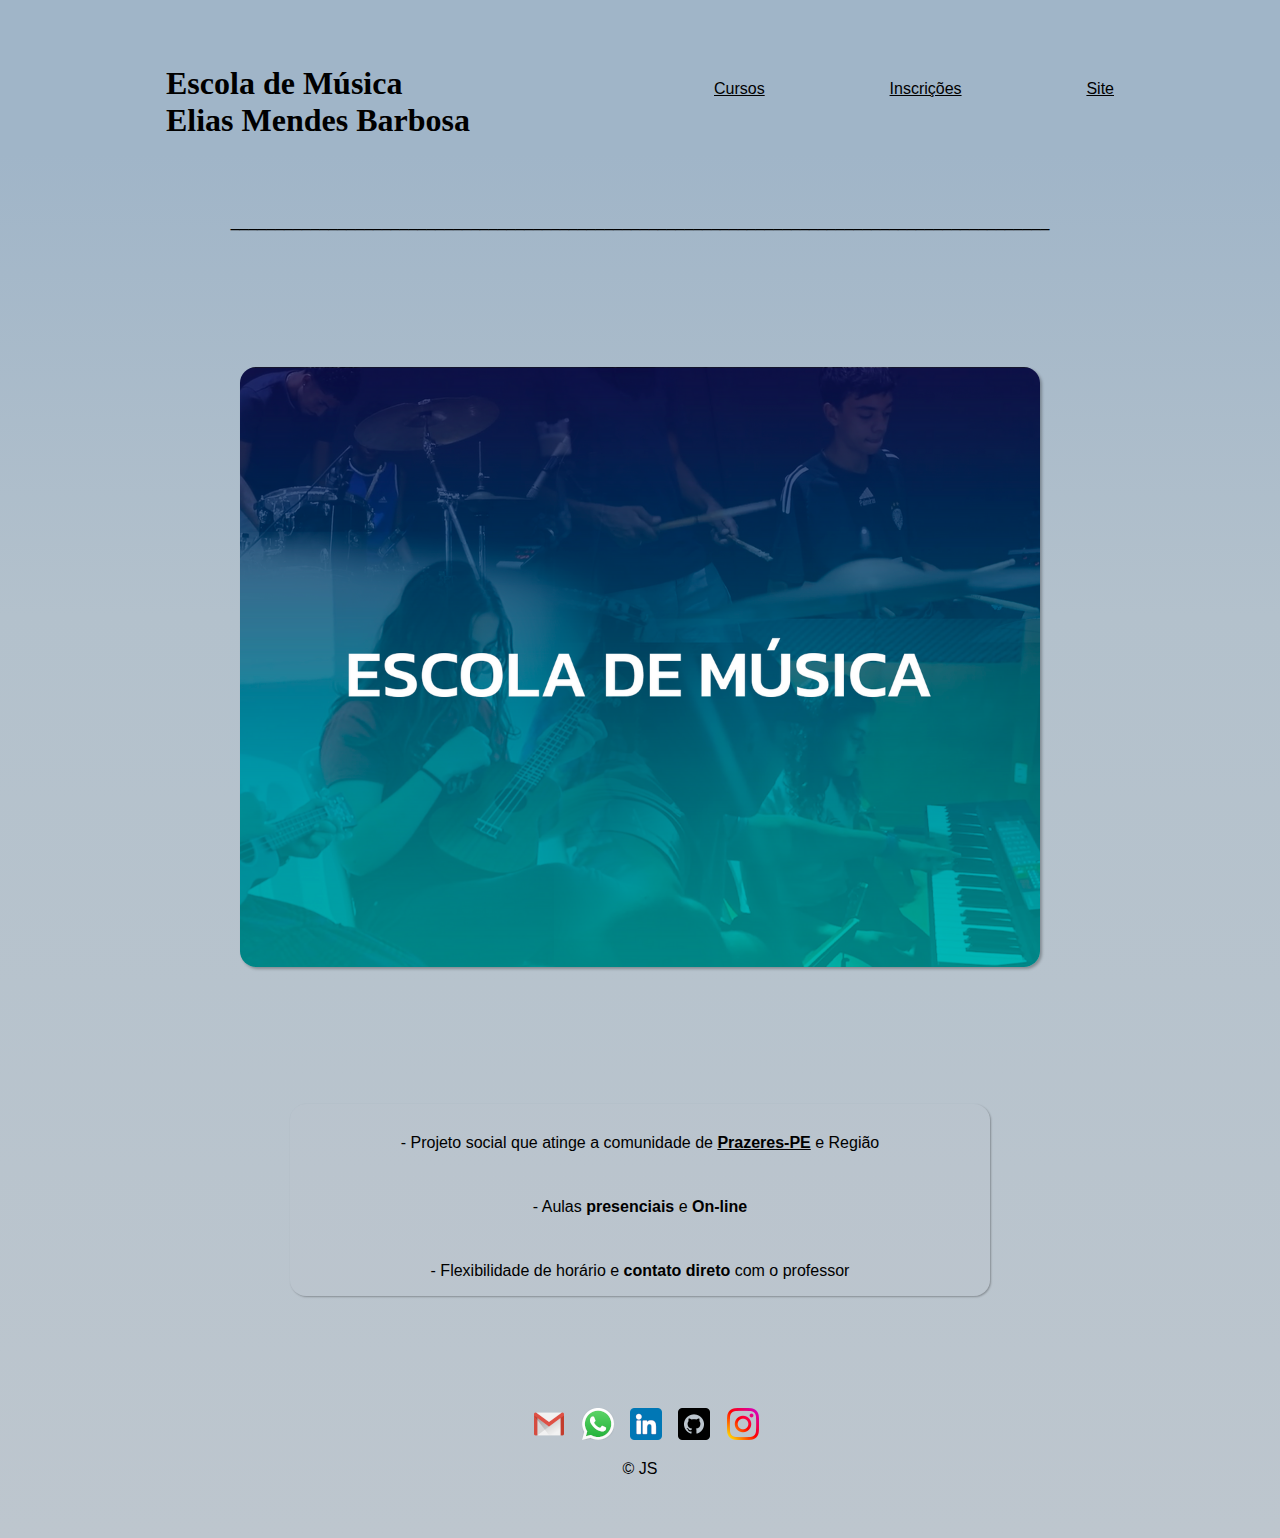
<file: landing page/landingpage.html>
<!DOCTYPE html>
<html lang="pt-br">
<head>
    <meta charset="UTF-8">
    <meta http-equiv="X-UA-Compatible" content="IE=edge">
    <meta name="viewport" content="width=device-width, initial-scale=1.0">
    <link rel="stylesheet" href="landingpage.css">
    <link rel="shortcut icon" href="landingfotos/favicon-2.ico" type="image/x-icon">
    <title>EMEMB</title>
</head>
<body>
    <header>
       <div id="cabeca">
           
            
                
                <h1>Escola de Música <br>Elias Mendes Barbosa</h1>
            
       </div>
        <div id="links-cabeca">
            <a href="cursos.html" target="_blank" rel="next">
                <p>Cursos</p>
            </a>
            <a href="inscricao.html" target="_blank" rel="next">
                <p>Inscrições</p>
            </a>
            <a href="https://keepo.io/ibpmusica/" target="_blank">
                <p>Site</p>
            </a>
        </div>
    </header>
    <p style="text-align: center;">____________________________________________________________________________________________</p>
    <main>
        <img src="landingfotos/alunos.png" alt="fotodosalunos" id="imagem-main">
        <h3></h3>
        <div id="corpo">
            <p class="paragrafo">- Projeto social que atinge a comunidade de <a href="https://www.google.com/maps/place/Prazeres,+Jaboatão+dos+Guararapes+-+PE/@-8.1794579,-34.9755182,13z/data=!3m1!4b1!4m5!3m4!1s0x7aae1c69a5ff641:0x6f160f7a3bd235d0!8m2!3d-8.1733608!4d-34.9423933" target="_blank"><strong>Prazeres-PE</strong></a> e Região</p>
            <p class="paragrafo">- Aulas <strong>presenciais</strong> e <strong>On-line</strong></p>
            <p class="paragrafo">- Flexibilidade de horário e <strong>contato direto</strong> com o professor</p>
        </div>
    </main>

    <footer>
        
       
            <a class="foot" href="mailto:jorgesoares2997@gmail.com" target="_blank"> <img class="contatos" src="landingfotos/mail.png" alt="gmail"></a>
               <a class="foot" href="https://wa.me/+5581987594291" target="_blank"><img class="contatos" src="landingfotos/whatsapp.png" alt="whatsapp"></a>
               <a class="foot" href="https://www.linkedin.com/in/jorge-soares-18b667204/" target="_blank"><img class="contatos" src="landingfotos/linkedin.png" alt="linkedin"></a>
               <a class="foot" href="https://github.com/jorgesoares2997" target="_blank" ><img class="contatos" src="landingfotos/github.png" alt="github"></a>
               <a class="foot" href="https://www.instagram.com/baixodejorge/" target="_blank"><img class="contatos" src="landingfotos/instagram.png" alt="instagram"></a>
          
       
        <p>&copy; JS</p>
    </footer>
</body>
</html>
</file>
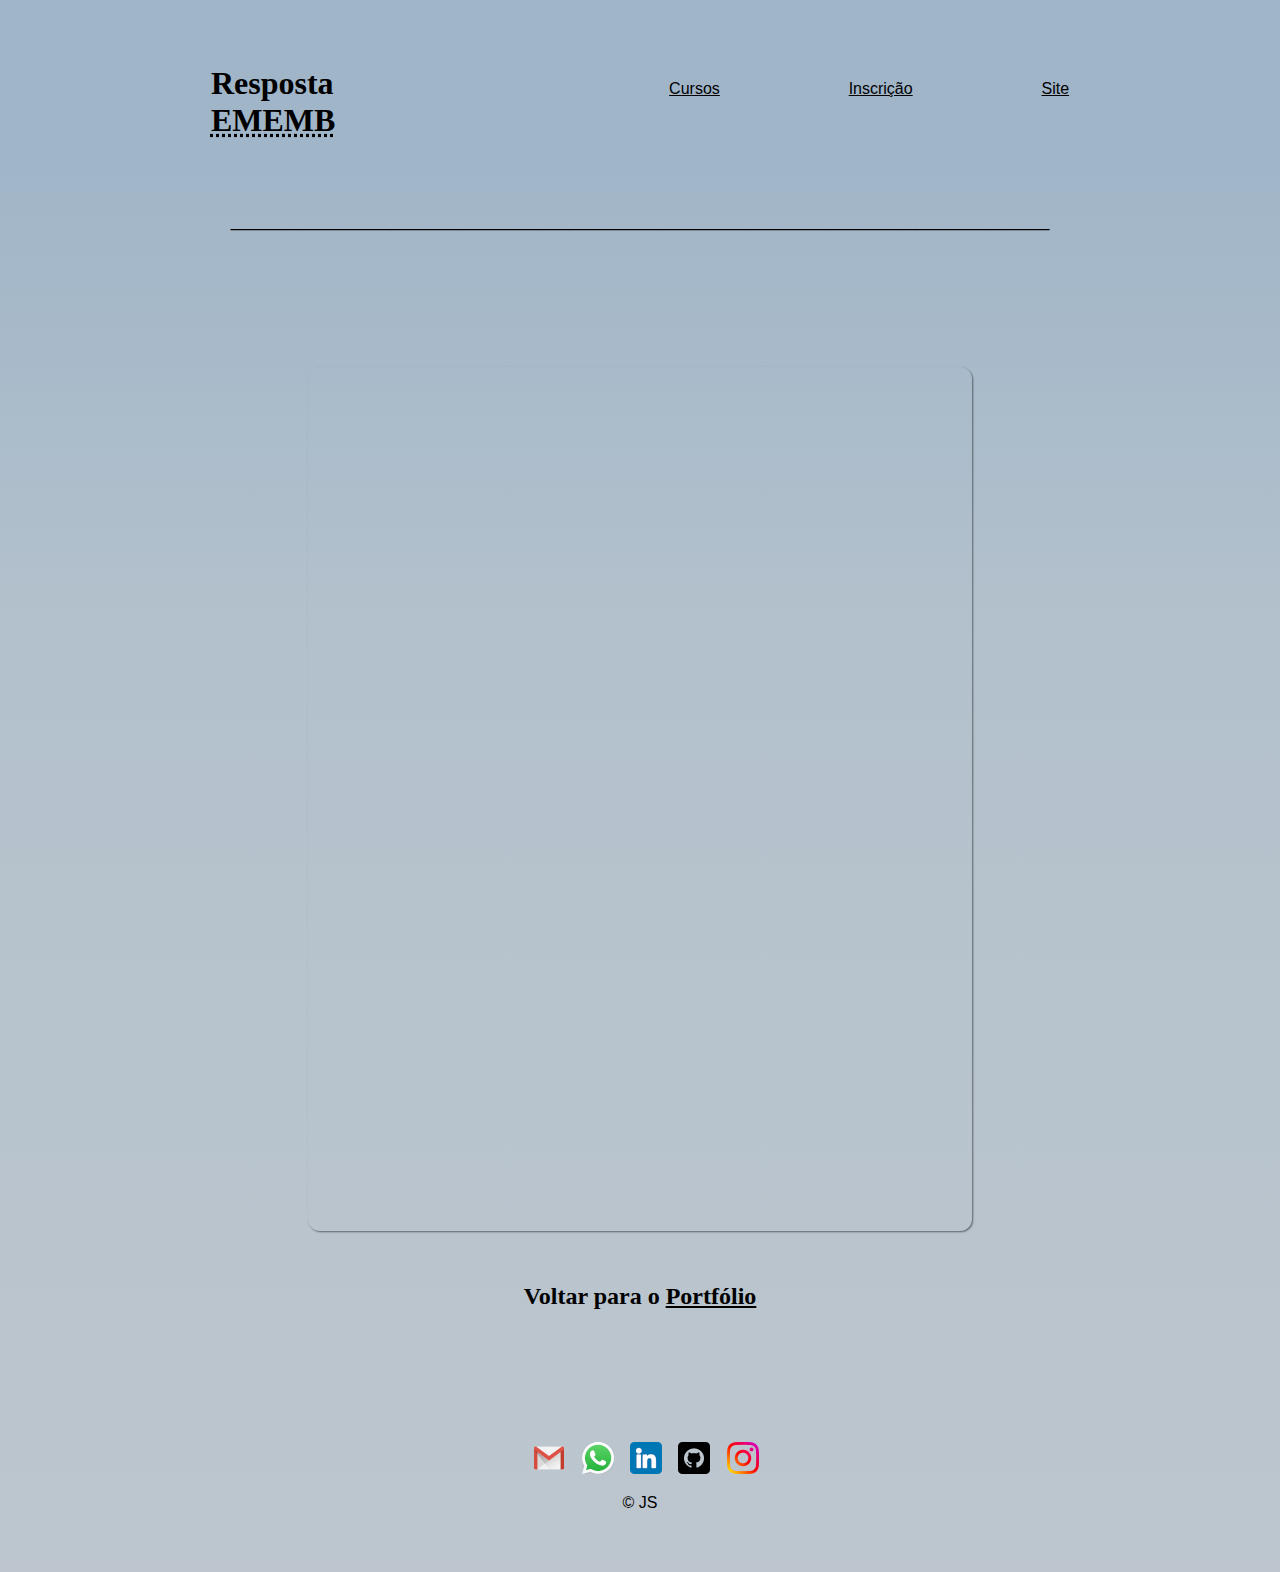
<file: landing page/resposta.html>
<!DOCTYPE html>
<html lang="pt-br">
<head>
    <meta charset="UTF-8">
    <meta http-equiv="X-UA-Compatible" content="IE=edge">
    <meta name="viewport" content="width=device-width, initial-scale=1.0">
    <link rel="stylesheet" href="landingpage.css">
    <link rel="shortcut icon" href="landingfotos/favicon-3.ico" type="image/x-icon">
    <title>Resposta</title>
</head>
<body>
    <header>
        <div id="cabeca">
           
            
                
            <h1>Resposta<br><abbr title="Escola de Música Elias Mendes Barbosa">EMEMB</abbr></h1>
        
   </div>
    <div id="links-cabeca">
        <a href="cursos.html" target="_blank" rel="next">
            <p>Cursos</p>
        </a>
        <a href="inscricoes.html" target="_blank" rel="next">
            <p>Inscrição</p>
        </a>
        <a href="https://keepo.io/ibpmusica/" target="_blank">
            <p>Site</p>
        </a>
    </div>
    </header> 
    
     <p style="text-align: center;">____________________________________________________________________________________________</p>
    <main>
        <div id="resposta"></div>
        <h2>Voltar para o <a href="../index.html">Portfólio</a></h2>
    </main>
    <footer>
        <a class="foot" href="mailto:jorgesoares2997@gmail.com" target="_blank"> <img class="contatos" src="landingfotos/mail.png" alt="gmail"></a>
        <a class="foot" href="https://wa.me/+5581987594291" target="_blank"><img class="contatos" src="landingfotos/whatsapp.png" alt="whatsapp"></a>
        <a class="foot" href="https://www.linkedin.com/in/jorge-soares-18b667204/" target="_blank"><img class="contatos" src="landingfotos/linkedin.png" alt="linkedin"></a>
        <a class="foot" href="https://github.com/jorgesoares2997" target="_blank" ><img class="contatos" src="landingfotos/github.png" alt="github"></a>
        <a class="foot" href="https://www.instagram.com/baixodejorge/" target="_blank"><img class="contatos" src="landingfotos/instagram.png" alt="instagram"></a>
   

 <p>&copy; JS</p></footer>
    </footer>
    <script src="resposta.js"></script>
</body>
</html>
</file>
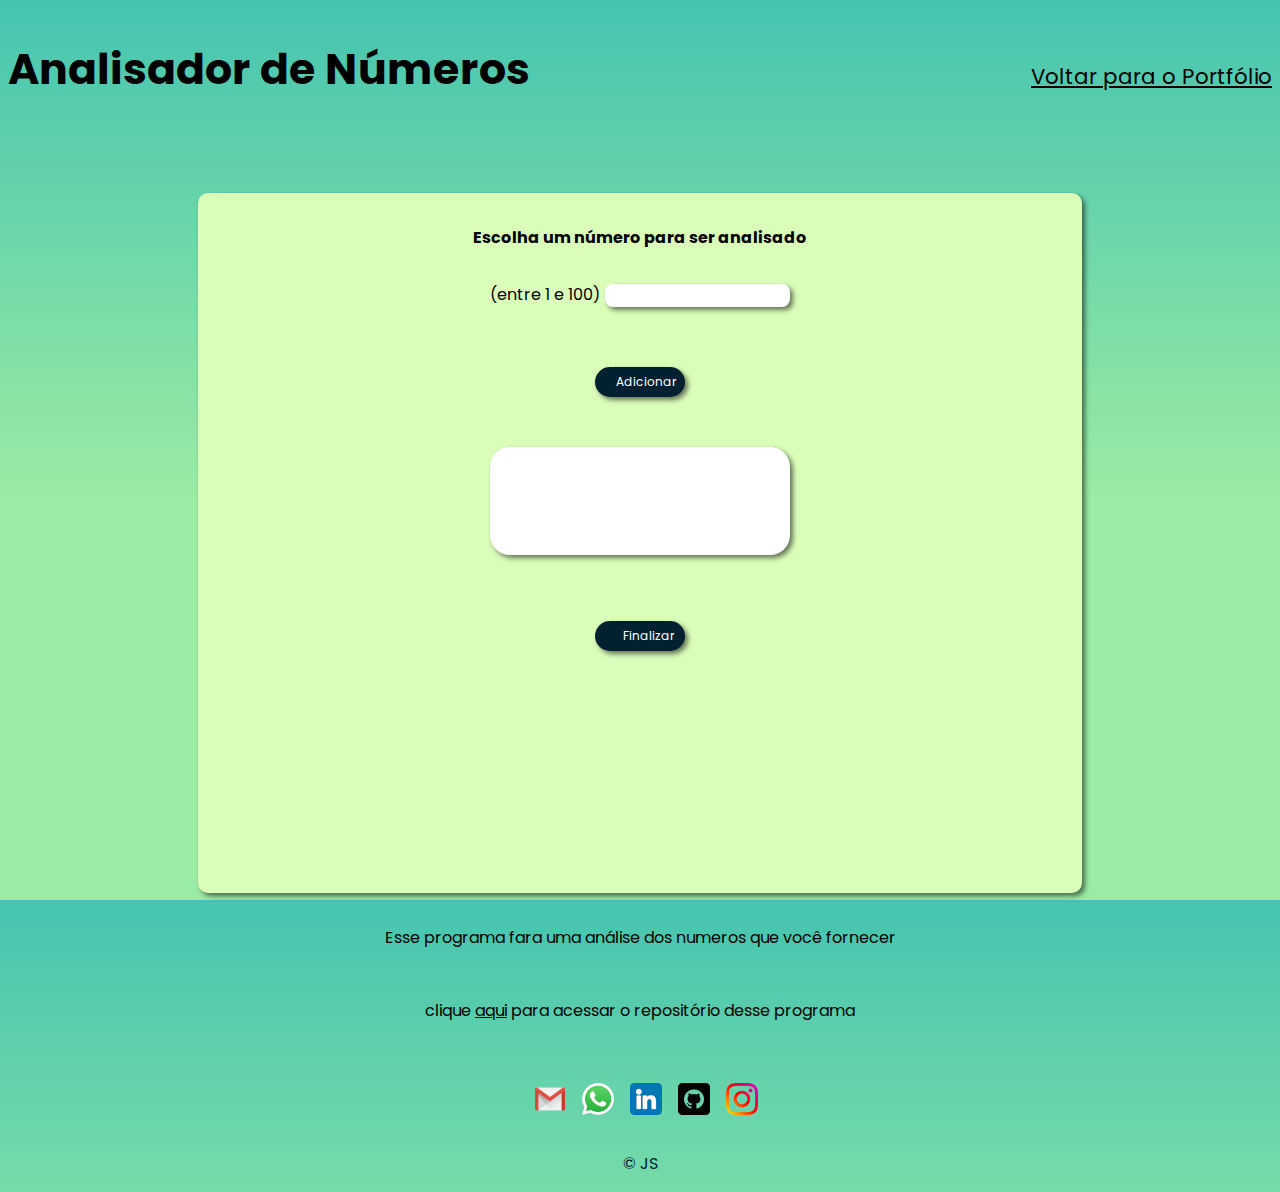
<file: números/numeros.html>
<!DOCTYPE html>
<html lang="en">
<head>
    <meta charset="UTF-8">
    <meta http-equiv="X-UA-Compatible" content="IE=edge">
    <meta name="viewport" content="width=device-width, initial-scale=1.0">
    <link rel="shortcut icon" href="fotoseicones/js.ico" type="image/x-icon">
    <link rel="stylesheet" href="numeros.css">
    <title>Analisador de Numeros </title>

</head>
<body>
    <header>
        <div>
            <h1>Analisador de Números</h1>
        </div>
        <a href="../index.html">
            <div>Voltar para o Portfólio</div>
        </a>
    </header>
    <section>
        <p style="font-weight: bold;">Escolha um número para ser analisado</p>
        <div>
            (entre 1 e 100)
            <input type="number" name="fnum" id="fnum">
            <input type="button" value="Adicionar" onclick="adicionar ()" id="botao">
            <br><br><select name="flist" id="flist" size="6"></select>
            <div id="res">
            
            </div>
            <br><input type="button" value="  Finalizar" onclick="finalizar()" id="botao">
        </div>
        <!-- <div id="res">
            
        </div> -->
    </section>
    
</body>
<p style="text-align: center;">Esse programa fara uma análise dos numeros que você fornecer </p>
<p style="text-align: center;">clique <a href="https://github.com/jorgesoares2997/projeto-protfolio/tree/master/números"><ins>aqui</ins></a> para acessar o repositório desse programa</p>
<script src="numeros.js"></script>
<footer>
    <a class="foot" href="mailto:jorgesoares2997@gmail.com" target="_blank"> <img class="contatos" src="../fotos/mail.png" alt="gmail"></a>
               <a class="foot" href="https://wa.me/+5581987594291" target="_blank"><img class="contatos" src="../fotos/whatsapp.png" alt="whatsapp"></a>
               <a class="foot" href="https://www.linkedin.com/in/jorge-soares-18b667204/" target="_blank"><img class="contatos" src="../fotos/linkedin.png" alt="linkedin"></a>
               <a class="foot" href="https://github.com/jorgesoares2997" target="_blank" ><img class="contatos" src="../fotos/github.png" alt="github"></a>
               <a class="foot" href="https://www.instagram.com/baixodejorge/" target="_blank"><img class="contatos" src="../fotos/instagram.png" alt="instagram"></a>
          
      
    
    <p id="copy">&copy; JS</p>
</footer>
</html>
</file>
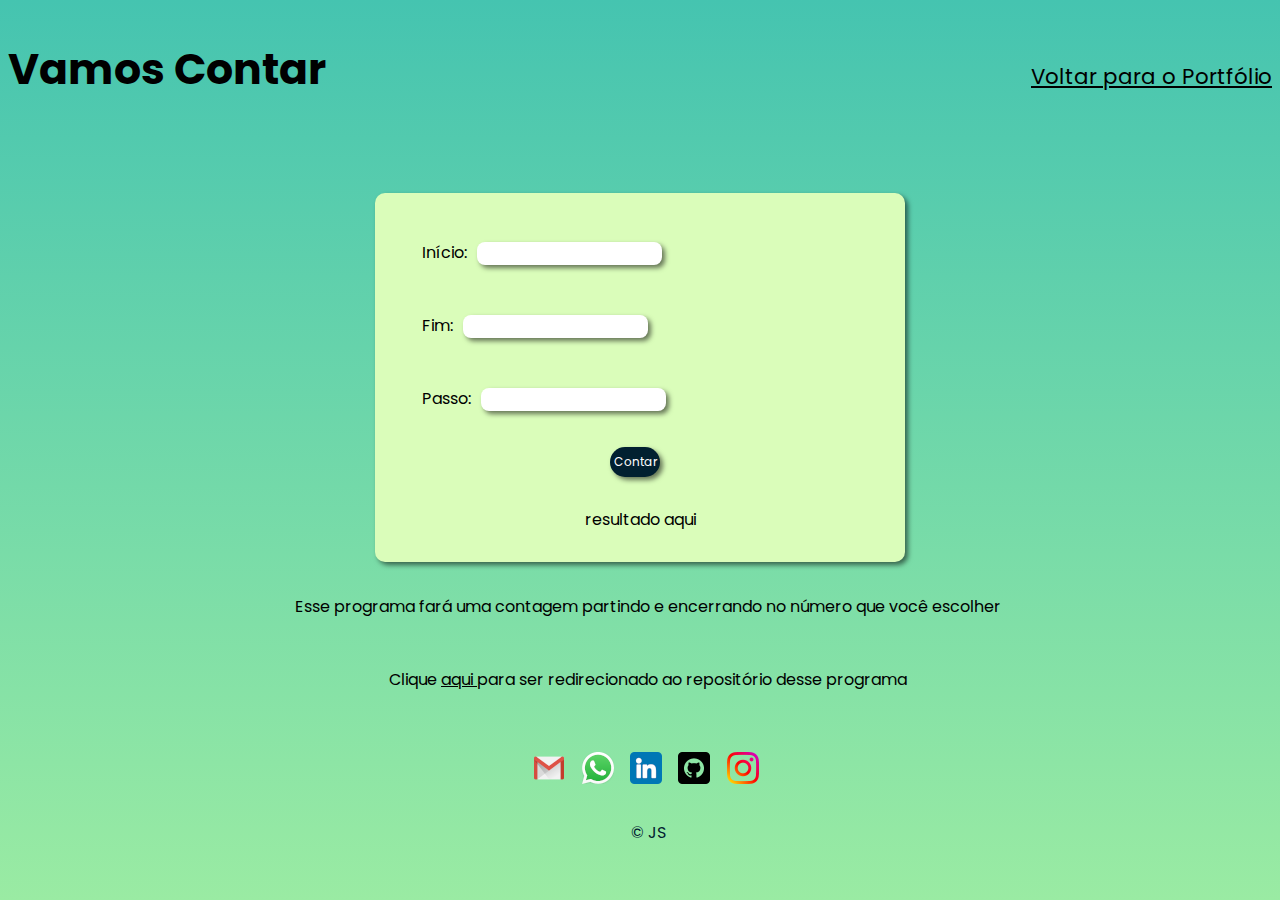
<file: Programa de contagem/conta.html>
<!DOCTYPE html>
<html lang="en">
<head>
    <meta charset="UTF-8">
    <meta http-equiv="X-UA-Compatible" content="IE=edge">
    <meta name="viewport" content="width=device-width, initial-scale=1.0">
    <link rel="shortcut icon" href="fotoseicones/js.ico" type="image/x-icon">
    <link rel="stylesheet" href="conta.css">
    <title>Exercicio while</title>

</head>
<body>
    <header>
        <div>
            <h1>Vamos Contar</h1>
        </div>
        <a href="../index.html">
            <div>Voltar para o Portfólio</div>
        </a>
    </header>
    <section>
        <div>
            <p>Início:
                <input type="number" name="inicio" id="inicio">  
            </p>      
            <p>Fim:
                <input type="number" name="fim" id="fim">
            </p>    
            <p>Passo:
               <input type="number" name="passo" id="passo">
            </p>
        <div>       
               <input type="button" value="Contar" onclick="contar()" id="botao">
        </div>
        </div>
        <div id="res">
                resultado aqui
        </div>
    </section>
    
</body>
<script src="conta.js"></script>
<p style="text-align: center;">Esse programa fará uma contagem partindo e encerrando no número que você escolher</p>
<p style="text-align: center;">Clique <a href="https://github.com/jorgesoares2997/projeto-protfolio/tree/master/Programa%20de%20contagem"><ins>aqui</ins> </a>para ser redirecionado ao repositório desse programa</p>
<footer>
    <a class="foot" href="mailto:jorgesoares2997@gmail.com" target="_blank"> <img class="contatos" src="../fotos/mail.png" alt="gmail"></a>
    <a class="foot" href="https://wa.me/+5581987594291" target="_blank"><img class="contatos" src="../fotos/whatsapp.png" alt="whatsapp"></a>
    <a class="foot" href="https://www.linkedin.com/in/jorge-soares-18b667204/" target="_blank"><img class="contatos" src="../fotos/linkedin.png" alt="linkedin"></a>
    <a class="foot" href="https://github.com/jorgesoares2997" target="_blank" ><img class="contatos" src="../fotos/github.png" alt="github"></a>
    <a class="foot" href="https://www.instagram.com/baixodejorge/" target="_blank"><img class="contatos" src="../fotos/instagram.png" alt="instagram"></a>



<p id="copy">&copy; JS</p>
</footer>
</html>
</file>
<file: style.css>
@charset 'utf-8';
@import url('https://fonts.googleapis.com/css2?family=Poppins:ital,wght@0,400;0,600;1,100&display=swap');
html{
   background-image: linear-gradient(to bottom, #a0b5c8 10%, #b3c1cc 40%,#bdc6ce);
   height: 120%;
   width: 100%;
}
header{
    font: normal 18pt 'poppins';
    text-align: center;
    margin-top: 16px;
    color: black;
    

}
main{
    display: flex;
    flex-direction: row;
    justify-content: space-between;
    align-items: baseline;
    
    
    
    
    
}

div.txt{
 
    margin-bottom: 60px;
    width: 120px;
    height: 30px;
    box-shadow: 3px 3px 5px rgba(0, 0, 0, 0.35);
    
    border-radius: 12px;
    text-align: center;
    border-radius: 12px;
   
    
}
div.txt:hover{
    width: 140px;
    height: 40px;
    transition: .5s .1s;
    text-align: right;
    

}

p#p{
    text-align: left;
    font: normal 12px 'poppins';
}



h2{
    font: normal 16px 'poppins';
    text-align: center;
}

footer{
    font: normal 16px 'arial';
    font-style: italic;
    text-align: center;
    display: block;

}a{
    text-decoration: underline;
    color: inherit;
}

a.foot{
   margin-left: 12px;
}
a.foot:hover{
    transition: .3s .1s;
    padding: 16px;
    height: 12px;
    width: 35px;
}
img.class:hover{
    height: 3%;
    width: 3%;
    cursor: pointer;
}

div#res1{
    display: flex;
    flex-direction: column;
    align-items: center;
    text-align: center;
    width: 500px;
    border-radius: 12px;
    box-shadow: 3px 3px 5px rgba(0, 0, 0, 0.35);
   
    
    margin: auto;
}
div#res2{
    display: flex;
    flex-direction: column;
    align-items: center;
    text-align: center;
    width: 500px;
    border-radius: 12px;
    box-shadow: 3px 3px 5px rgba(0, 0, 0, 0.35);
    
    
    margin: auto;
}

input{
    border: none;
    background-color: #b3c1cc00;
    
    font: normal 14px arial;
    border-radius: 12px;
   height: 30px;
    width: 120px;
    cursor: pointer;
    
}
input:hover{
    transition: .3s .1s;
   height: 40px;
    width: 140px;
    text-align: center;
}
section#aparece{
    display: flex;
    flex-direction: column;
    align-items: center;
}
ul{
    font: normal 20px 'arial';
    margin-bottom: 20px;
    
}
li{
    margin-top: 20px;
}
div#res1:hover{
    background-color:rgba(0, 0, 0, 0);
   
}
div#res2:hover{
    background-color:rgba(0, 0, 0, 0);
   
}

div#tecs{
    display: flex;
    flex-direction: column;
    border: none;
    border-radius: 12px;
    box-shadow: 3px 3px 5px rgba(0, 0, 0, 0.35);
    background-color: #b3c1cc00;
    width: 100px;  
    align-items: center;
}
img.lang{
    border: none;
    border-radius: 8px;
    margin-bottom: 12px;
    width: 50px;
    right: 50px;
    
}
.lang:hover{
    
    margin-right: 20px;
    transition: .4s .1s;
    

}
</file>
<file: números/style.css>
@import url('https://fonts.googleapis.com/css2?family=Poppins:ital,wght@0,400;0,600;1,100&display=swap');
body{
    
    background-image: linear-gradient(to left,#9AEBA3 45%, #45C4B0);
    align-items: center;
     
}
header{
    font: normal 16pt 'poppins';
    text-align: center;
}
section{
    background-color: #DAFDBA;
    border-radius: 10px;
    width: 500px;
    padding: 15px;
    font: normal 16px 'poppins';
    box-shadow: 3px 3px 5px rgba(0, 0, 0, 0.538);
    margin: auto;
    text-align: center;

    
}
p{
    margin-left: 16px;
    padding: 16px;
    font: normal 12pt 'poppins' ;
    margin-left: 100px;
}
input{
    border: none;
    box-shadow: 3px 3px 5px rgba(0, 0, 0, 0.538);
    border-radius: 8px;
    text-align: center;
    padding: 4px;
    margin: auto;
    margin-left: 6px;
    margin-top: 18px;
}
input#botao{
    border-radius: 20px;
    text-align: center;
    border: none;
    background-color: #012030;
    height: 30px;
    width: 90px;
    font: normal 12px 'poppins';
    display: flex;
    flex-direction: row;
    margin-left: 200px;
    color: white;
    margin-top: 40px;
    padding-left: 16px;
    
}
footer{
    
    color: #012030;
    text-align: center;
    font-style: italic;    
    margin-top: 12px;
    
}select{
    width: 300px;
    border: none;
    box-shadow: 3px 3px 5px rgba(0, 0, 0, 0.538);
    border-radius: 20px;
    text-align: center;
    font: normal 12px 'poppins';
    
    
}
div#res
{
    text-align: center;
    font: normal 16px 'poppins';
    margin-top: 40px;

}
</file>
<file: Programa de contagem/style.css>
@import url('https://fonts.googleapis.com/css2?family=Poppins:ital,wght@0,400;0,600;1,100&display=swap');
body{
    
    background-image: linear-gradient(to left,#9AEBA3 45%, #45C4B0);
     
}
header{
    font: normal 16pt 'poppins';
    text-align: center;
}
section{
    background-color: #DAFDBA;
    border-radius: 10px;
    width: 500px;
    padding: 15px;
    font: normal 16px 'poppins';
    box-shadow: 3px 3px 5px rgba(0, 0, 0, 0.538);
    margin: auto;

    
}
p{
    margin-left: 16px;
    padding: 16px;
    font: normal 12pt 'poppins' ;
}
input{
    border: none;
    box-shadow: 3px 3px 5px rgba(0, 0, 0, 0.538);
    border-radius: 8px;
    text-align: center;
    padding: 4px;
    margin: auto;
    margin-left: 6px;
}
input#botao{
    border-radius: 20px;
    align-items: center;
    border: none;
    background-color: #012030;
    height: 30px;
    width: 50px;
    font: normal 12px 'poppins';
    display: flex;
    flex-direction: row;
    margin-left: 220px;
    color: white;
    margin-top: 20px;
    
}
footer{
    font-family: Arial, Helvetica, sans-serif;
    color: #012030;
    text-align: center;
    font-style: italic;    
}
#res{
    margin: auto;
    font: normal 16px 'poppins';
    margin-top: 30px;
    text-align: center;
    margin-bottom: 15px;
    

}
</file>
<file: idades.css>
@import url('https://fonts.googleapis.com/css2?family=Poppins:ital,wght@0,400;0,600;1,100&display=swap');
body{
    background-color: #BF665E;
    font-family: 'poppins', sans-serif; 
}
header{
    color: #fff;
    font: normal 16pt 'poppins';
    text-align: center;
    margin-bottom: 64px;
    display: flex;
    flex-direction: row;
    justify-content: space-between;
    align-items: baseline;
}
section{
    background-color: #F28157;
    border-radius: 10px;
    width: 500px;
    padding: 15px;
    margin: auto;
    box-shadow: 3px 3px 10px rgba(0, 0, 0, 0.353);
    text-align: center;
    font-size: 16px;
    font-weight: normal;
}
footer{
    font-family: Arial, Helvetica, sans-serif;
    color: white;
    text-align: center;
    font-style: italic;
    margin-top: 44px;
}
input{
    border-radius: 10px;
    border: none;
    background-color: white;
    padding: 6px;
    margin-bottom: 6px;
    font-size: 12pt;
    box-shadow: 3px 3px 10px rgba(0, 0, 0, 0.353);
}
input#botao{
    font-size: 8pt;
    color: #253659;
    border-radius: 20px;
    box-shadow: 3px 3px 10px rgba(0, 0, 0, 0.591);
    font-weight: bolder;
    font-style: normal;
    
}
#res{
    margin-top: 10px;
    font: bold 16px 'poppins';
    

}a{
    text-decoration: underline;
    color: inherit;
}

a.foot{
   margin-left: 12px;
   transition: .4s .1s;
}
a.foot:hover{
    transition: .4s .1s;
    padding: 16px;
    height: 12px;
    width: 35px;
}
</file>
<file: dia e hora/diahora.css>
body{
    background-color: rgb(107, 107, 241);
    font: normal 15pt 'arial';
}
header{
    color: black;
    text-align: center;
    display: flex;
    flex-direction: row;
    justify-content: space-between;
    align-items: baseline;
}
section{
    background-color: rgba(255, 255, 255, 0.207);
    border-radius: 10px;
    padding: 15px;
    width: 500px;
    margin:auto;
    box-shadow: 3px 3px 10px rgba(0, 0, 0, 0.379);
    

}
main{
    padding: 26px;
    
}
footer{
    color: white;
    text-align: center;
    font-style: italic;
    margin-top: 44px;

}
div {
    text-align: center;
    padding: 8px;
}a.foot{
    margin-left: 12px;
 }
 a.foot:hover{
     transition: .3s .1s;
     padding: 16px;
     height: 12px;
     width: 35px;
 }a{
    text-decoration: underline;
    color: inherit;
}
</file>
<file: exercicio tabuada /tabuada.css>
@import url('https://fonts.googleapis.com/css2?family=Poppins:ital,wght@0,400;0,600;1,100&display=swap');
html{
    height: 100%;
}
body{
    
    background-image: linear-gradient(to top,#9AEBA3 , #45C4B0);
    
     
}
header{
    font: normal 16pt 'poppins';
    text-align: center;
    margin-bottom: 64px;
    display: flex;
    flex-direction: row;
    justify-content: space-between;
    align-items: baseline;
}
section{
    background-color: #DAFDBA;
    border-radius: 10px;
    width: 70%;
    height: 500px;
    /* padding: 64px; */
    font: normal 16px 'poppins';
    box-shadow: 3px 3px 5px rgba(0, 0, 0, 0.538);
    margin: auto;
    display: flex;
    flex-direction: column;
    align-content: space-around;
    align-items: center;
    
    


    
}

p{
    
    font: normal 12pt 'poppins' ;
    
}
input{
    border: none;
    box-shadow: 3px 3px 5px rgba(0, 0, 0, 0.538);
    border-radius: 8px;
    text-align: center;
    padding: 8px;
    margin: auto;
    
}
input#botao{
    border-radius: 20px;
    align-items: center;
    border: none;
    background-color: #012030;
    height: 30px;
    width: 120px;
    font: normal 12px 'poppins';
    display: flex;
    flex-direction: row;
    /* margin-left: 210px; */
    color: white;
    margin-top: 20px;
    padding-left: 14px;
    text-align: center;
    padding-top: 6px;
}input#botao:active{
    width: 130px;
    height: 40px;
}
footer{
    
    color: #012030;
    text-align: center;
    font-style: italic;  
    font: normal 16px 'arial';  
    margin-top: 44px;
}
#seltab{
    /* margin: auto; */
    font: normal 16px 'poppins';
    
    text-align: center;
    /* margin-bottom: 15px; */
    width: 300px;
    /* margin-left: 210px; */
    height: 150px;
    border: none;
    box-shadow: 1px 1px 2px rgba(0, 0, 0, 0.538);
    border-radius: 12px;
    transition: .5s .1s;
    margin-bottom: 100px;
    

}
#seltab:hover{
    height: 250px;
    width: 700px;
    /* margin-left: 50px; */
    transition: .5s .1s;
    margin-bottom: 70px;
    
    
}a{
    text-decoration: underline;
    color: inherit;
}

a.foot{
   margin-left: 12px;
}
a.foot:hover{
    transition: .3s .1s;
    padding: 16px;
    height: 12px;
    width: 35px;
}
</file>
<file: idades/idades.css>
@import url('https://fonts.googleapis.com/css2?family=Poppins:ital,wght@0,400;0,600;1,100&display=swap');
body{
    background-color: #BF665E;
    font-family: 'poppins', sans-serif; 
}
header{
    color: #fff;
    font: normal 16pt 'poppins';
    text-align: center;
    margin-bottom: 64px;
    display: flex;
    flex-direction: row;
    justify-content: space-between;
    align-items: baseline;
}
section{
    background-color: #F28157;
    border-radius: 10px;
    width: 500px;
    padding: 15px;
    margin: auto;
    box-shadow: 3px 3px 10px rgba(0, 0, 0, 0.353);
    text-align: center;
    font-size: 16px;
    font-weight: normal;
}
footer{
    font-family: Arial, Helvetica, sans-serif;
    color: white;
    text-align: center;
    font-style: italic;
    margin-top: 44px;
}
input{
    border-radius: 10px;
    border: none;
    background-color: white;
    padding: 6px;
    margin-bottom: 6px;
    font-size: 12pt;
    box-shadow: 3px 3px 10px rgba(0, 0, 0, 0.353);
}
input#botao{
    font-size: 8pt;
    color: #253659;
    border-radius: 20px;
    box-shadow: 3px 3px 10px rgba(0, 0, 0, 0.591);
    font-weight: bolder;
    font-style: normal;
    
}
#res{
    margin-top: 10px;
    font: bold 16px 'poppins';
    

}a{
    text-decoration: underline;
    color: inherit;
}

a.foot{
   margin-left: 12px;
   transition: .4s .1s;
}
a.foot:hover{
    transition: .4s .1s;
    padding: 16px;
    height: 12px;
    width: 35px;
}
</file>
<file: landing page/landingpage.css>
html{
    /* height: 100%; */
}
body{
    background-image: linear-gradient(to bottom, #a0b5c8 10%, #b3c1cc 40%,#bdc6ce);
    
}
header{
    display: flex;
    flex-direction: row;
    justify-content: space-around;
    padding: 36px;
    align-items: baseline;
    
   
}

main{
    display: flex;
    flex-direction: column;
    align-items: center;
    padding: 36px;
    margin-top: 100px;
}main#main-cursos{
    text-align: left;
    display: flex;
    flex-direction: column;
    
    padding: 36px;
    margin-top: 80px;
}.main-inputs{
    margin-top: 20px;
    align-items: center;
    

}
footer{
    font: normal 16px 'arial';
    font-style: italic;
    text-align: center;
    display: block;
    padding: 36px;
    margin-top: 40px;
}
p{
    font: normal 16px 'arial';
}
img#imagem-main{
    height: 600px;
    width: 800px;
    border-radius: 16px;
    box-shadow: 2px 2px 3px rgba(0, 0, 0, 0.283);
    margin-bottom: 80px;
}
div#links-cabeca{
    display: flex;
    flex-direction: row;
    justify-content: space-between;
    width: 400px;
}
#corpo{
    margin-top: 20px;
    display: flex;
    flex-direction: column;
    align-items: center;
    background-color:#bdc6ce30 ;
    border: none;
    box-shadow: 1px 1px 2px rgba(0, 0, 0, 0.283);
    border-radius: 16px;
    width: 700px;


}
.paragrafo{
    margin-top: 30px;
}
#pe{
    display: flex;
    flex-direction: row;
    align-items: center;
}
a{
    text-decoration: underline;
    color:inherit;
    cursor: pointer;
    
}

a.foot{
   margin-left: 12px;
}
a.foot:hover{
    transition: .3s .1s;
    padding: 16px;
    height: 12px;
    width: 35px;
}ul{
    font: normal 20px 'arial';
    margin-bottom: 20px;
    display: flex;
    flex-direction: column;
    text-align: left;
    
}
li{
    margin-top: 40px;
}
#cursos{
    display: flex;
    align-items: flex-start;
}
div.formulario{
    border: none;
    border-radius: 12px;
    box-shadow: 1px 1px 2px rgba(0, 0, 0, 0.283);
    text-align: left;
    padding: 32px;
    margin-top: 36px;
    font: normal 16px 'arial';
}
.input-instrumentos{
    margin-left: 12px;
    margin-top: 12px;
}
input.form{
    padding:8px;
    width: 300px;
    border: none;
    box-shadow: 1px 1px 2px rgba(0, 0, 0, 0.283);
    border-radius: 20px;
    text-align: center;
    font: normal 16px 'arial';
    margin-left: 16px;
    margin-top: 12px;
    align-items: baseline;
}
#entregar{
    margin-top: 30px;
    border-radius: 12px;
    border: none;
    box-shadow: 1px 1px 2px rgba(0, 0, 0, 0.495);
    padding: 12px;
    height: 60px;
    width: 180px;
    background-color: rgba(255, 255, 255, 0);
    font: normal 18px 'arial';
}
div#resposta{
    width: 600px;
    height: 800px;
    text-align: center;
    font: normal 18px 'arial';
    display: flex;
    flex-direction: column;
    align-items: center;
    margin:auto;
    padding: 32px;
    background-color: #a0b5c800;
    box-shadow: 1px 1px 2px rgba(0, 0, 0, 0.495);
    border-radius: 12px;
    border: none;
    margin-bottom: 32px;
}
</file>
<file: números/numeros.css>
@import url('https://fonts.googleapis.com/css2?family=Poppins:ital,wght@0,400;0,600;1,100&display=swap');
html{
    height: 100%;
}
body{
    
    background-image: linear-gradient(to top,#9AEBA3 45%, #45C4B0);
    align-items: center;
     
}
header{
    font: normal 16pt 'poppins';
    text-align: center;
    margin-bottom: 64px;
    display: flex;
    flex-direction: row;
    justify-content: space-between;
    align-items: baseline;
}
section{
    background-color: #DAFDBA;
    border-radius: 10px;
    width: 70%;
    height: 700px;
    /* padding: 64px; */
    font: normal 16px 'poppins';
    box-shadow: 3px 3px 5px rgba(0, 0, 0, 0.538);
    margin: auto;
    display: flex;
    flex-direction: column;
    /* align-content: space-around; */
    align-items: center;
    
    
    
}
p{
    /* margin-left: 16px; */
    padding: 16px;
    font: normal 12pt 'poppins' ;
    /* margin-left: 100px; */
}
input{
    border: none;
    box-shadow: 3px 3px 5px rgba(0, 0, 0, 0.538);
    border-radius: 8px;
    text-align: center;
    padding: 4px;
    margin: auto;
    margin-left: 6px;
    margin-top: 18px;
    margin: auto;
    margin-bottom: 60px;
}
input#botao{
    border-radius: 20px;
    /* text-align: center; */
    border: none;
    background-color: #012030;
    height: 30px;
    width: 90px;
    font: normal 12px 'poppins';
    display: flex;
    flex-direction: row;
    /* margin-left: 200px; */
    color: white;
    /* margin-top: 40px; */
    padding-left: 16px;
    margin: auto;
    
    
}input#botao:active{
    width: 100px;
    height: 40px;
}
footer{
    
    color: #012030;
    text-align: center;
    font-style: italic;    
    margin-top: 44px;
    
}select{
    width: 300px;
    border: none;
    box-shadow: 3px 3px 5px rgba(0, 0, 0, 0.538);
    border-radius: 20px;
    text-align: center;
    font: normal 12px 'poppins';
    
    
}
div#res
{
    text-align: center;
    font: normal 16px 'poppins';
    margin-top: 40px;

}
a{
    text-decoration: underline;
    color: inherit;
}

a.foot{
   margin-left: 12px;
   transition: .4s .1s;
}
a.foot:hover{
    transition: .4s .1s;
    padding: 16px;
    height: 12px;
    width: 35px;
}
</file>
<file: Programa de contagem/conta.css>
@import url('https://fonts.googleapis.com/css2?family=Poppins:ital,wght@0,400;0,600;1,100&display=swap');
html{
    height: 100%;
}
body{
    
    background-image: linear-gradient(to top,#9AEBA3 , #45C4B0);
     
}
header{
    color: rgb(0, 0, 0);
    font: normal 16pt 'poppins';
    text-align: center;
    margin-bottom: 64px;
    display: flex;
    flex-direction: row;
    justify-content: space-between;
    align-items: baseline;
}
section{
    background-color: #DAFDBA;
    border-radius: 10px;
    width: 500px;
    padding: 15px;
    font: normal 16px 'poppins';
    box-shadow: 3px 3px 5px rgba(0, 0, 0, 0.538);
    margin: auto;

    
}
p{
    margin-left: 16px;
    padding: 16px;
    font: normal 12pt 'poppins' ;
}
input{
    border: none;
    box-shadow: 3px 3px 5px rgba(0, 0, 0, 0.538);
    border-radius: 8px;
    text-align: center;
    padding: 4px;
    margin: auto;
    margin-left: 6px;
}
input#botao{
    border-radius: 20px;
    align-items: center;
    border: none;
    background-color: #012030;
    height: 30px;
    width: 50px;
    font: normal 12px 'poppins';
    display: flex;
    flex-direction: row;
    margin-left: 220px;
    color: white;
    margin-top: 20px;
    
}
input#botao:active{
    height: 35px;
    width: 55px;
    text-align: center;
}
footer{
    font-family: Arial, Helvetica, sans-serif;
    color: #012030;
    text-align: center;
    font-style: italic;  
    margin-top: 44px;  
}
#res{
    margin: auto;
    font: normal 16px 'poppins';
    margin-top: 30px;
    text-align: center;
    margin-bottom: 15px;
    

}a{
    text-decoration: underline;
    color: inherit;
}

a.foot{
   margin-left: 12px;
   transition: .4s .1s;
}
a.foot:hover{
    transition: .4s .1s;
    padding: 16px;
    height: 12px;
    width: 35px;
}
</file>
